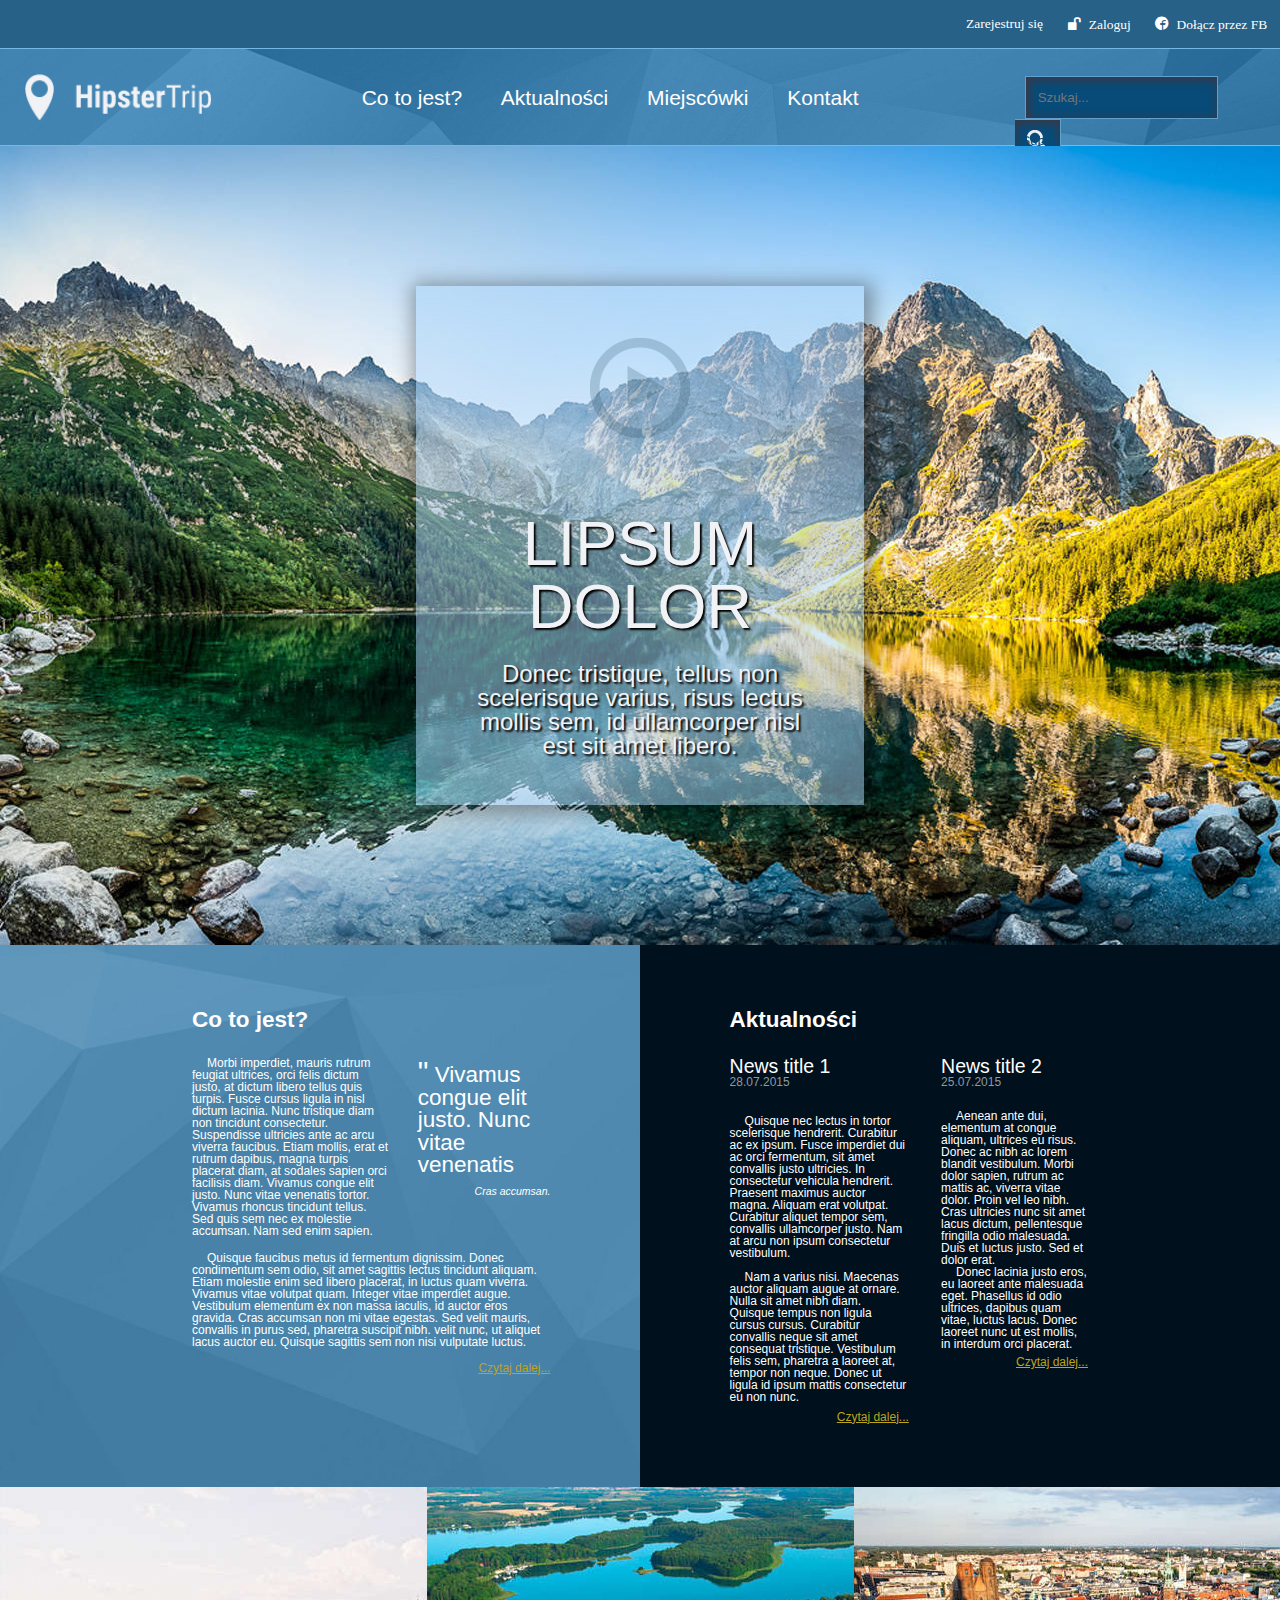
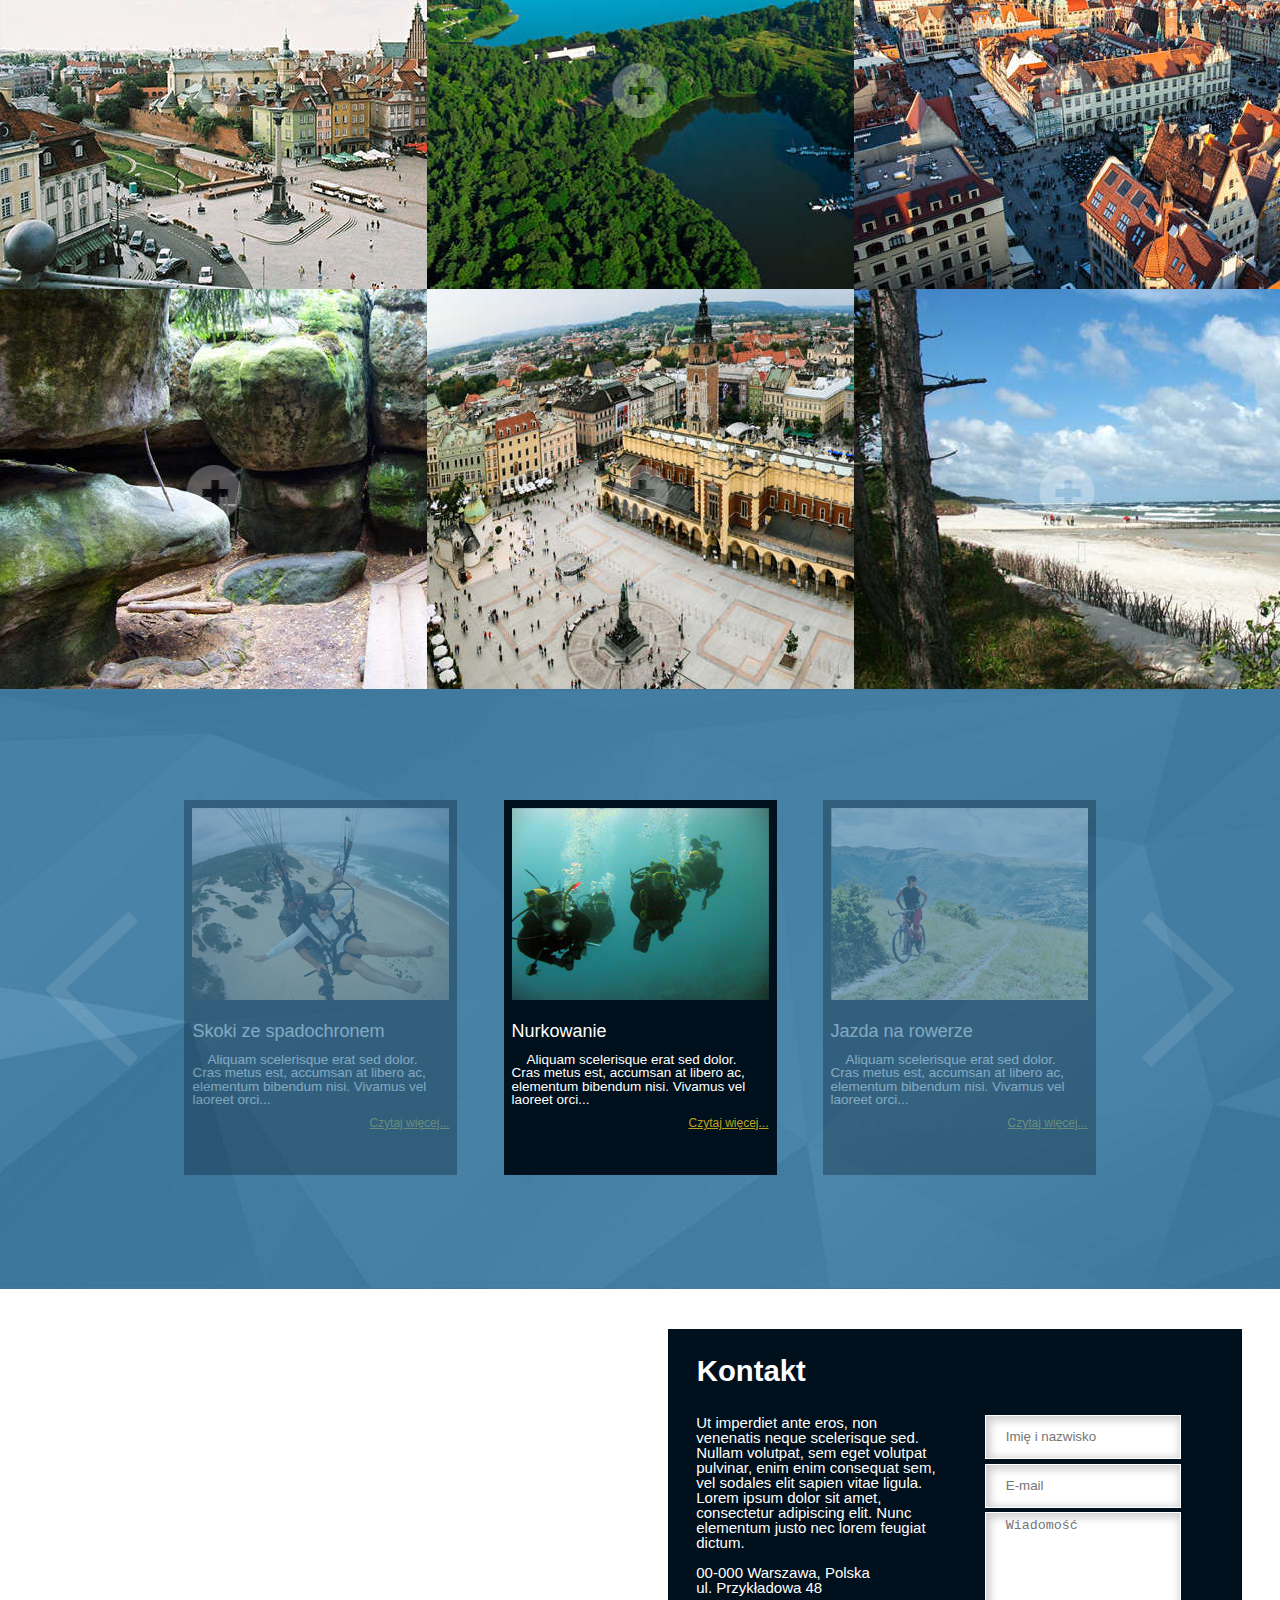
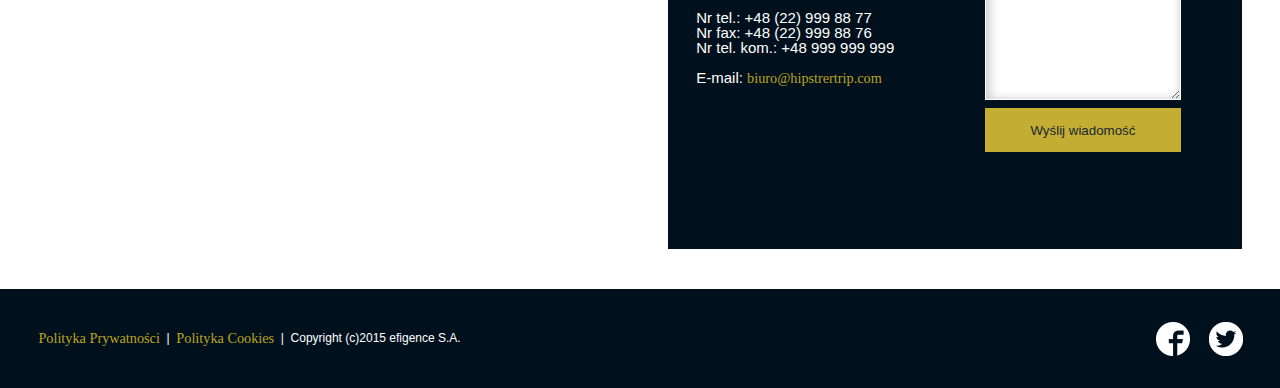
<file: index.html>
<!doctype html>
<html lang=”pl”>
<head>
	<title>MGroszkiewicz Camp Site</title>

	<meta charset="UTF-8">

	<meta name="Hipster Trip" content="Wycieczki hipsterskie! Zabawy po Polsce jak i za granico. Dołącz dziś.">
	<meta name="trip" content="Cho jedziemy na trip">
	<meta name="viewport" content="width=device-width, initial-scale=1">

	<!-- <link rel="stylesheet" href="https://maxcdn.bootstrapcdn.com/bootstrap/3.3.5/css/bootstrap.min.css"> -->

	<!-- <link rel="stylesheet" href="css/style.css" /> -->
	<link rel="stylesheet" href="public/css/app.css">
	<link rel="stylesheet" href="icomoon/style.css">

	<!-- <link href='https://fonts.googleapis.com/css?family=Roboto+Condensed' rel='stylesheet' type='text/css'> -->


</head>
<body>

	<header class="main-header">
		<div class="flex-header-top">
			<div class="register"><a href="" class="top-link">Zarejestruj się</a></div>
			<div class="sign-in"><a href="" class="top-link"><i class="icon-unlocked"></i>Zaloguj</a></div>
			<div class="login-fb"><a href="" class="top-link"><i class="icon-facebook3"></i>Dołącz przez FB</a></div>
		</div>

		<div class="flex-header-bottom">
			<a class="a-log" href="#">
				<figure class="logo">
					<img src="public/images/logo.png" alt="">
				</figure>
			</a>
			<nav class="main-menu">
				<div class="hamburger">
					<div class="line"></div>
					<div class="line"></div>
					<div class="line"></div>
				</div>
				<ul class="main-ul menu">
					<li><a href="#" title="Co to jest?">Co to jest?</a></li>
					<li><a href="#" title="Aktualności">Aktualności</a></li>
					<li><a href="#" title="Miejscówki">Miejscówki</a></li>
					<li><a href="#" title="Kontakt">Kontakt</a></li>
				</ul>
			</nav>
			<form class="search-bar">
				<input class="search" type="search" name="trip-search" placeholder="Szukaj...">
				<input class="submit" type="submit">
			</form>
		</div>
	</header>

	<section class="hero-img">
		<!-- <video controls class="bg-video" id="hero-video">
			<source src="public/video/hello.mp4" type="video/mp4">
				Twoja przeglądarka don't support this movie!
			</video> -->
			<article class="flex-movie-wrapper">
				<figure class="flex-play-movie">
					<div class="play-btn">
						<figure>
							<img src="public/images/play-button.png" alt="Play it">
						</figure>
					</div>
					<div class="flex-play-figc">
						<figcaption>
							<h3>Lipsum dolor</h3>
							<p>Donec tristique, tellus non scelerisque varius, risus lectus mollis sem, id ullamcorper nisl est sit amet libero.</p>
							<a class="play-it" href="#hero-video">View more...</a>
						</figcaption>
					</div>
				</figure>
			</article>
		</section>
		<section class="two-columns">
			<article class="what-is-this">
				<header>
					<h2>Co to jest?</h2>
				</header>
				<div class="flex-news-content">
					<p class="news-content">Morbi imperdiet, mauris rutrum feugiat ultrices, orci felis dictum justo, at dictum libero tellus quis turpis. Fusce cursus ligula in nisl dictum lacinia. Nunc tristique diam non tincidunt consectetur. Suspendisse ultricies ante ac arcu viverra faucibus. Etiam mollis, erat et rutrum dapibus, magna turpis placerat diam, at sodales sapien orci facilisis diam. Vivamus congue elit justo. Nunc vitae venenatis tortor. Vivamus rhoncus tincidunt tellus. Sed quis sem nec ex molestie accumsan. Nam sed enim sapien.</p>
					<div class="news-quote">
						<q><span class="q-mark">"</span>&nbspVivamus congue elit justo. Nunc vitae venenatis </q><br>
						<div class="news-cite"><cite>Cras accumsan.</cite></div>
					</div>
				</div>
				<br>
				<p class="news-content bottom">Quisque faucibus metus id fermentum dignissim. Donec condimentum sem odio, sit amet sagittis lectus tincidunt aliquam. Etiam molestie enim sed libero placerat, in luctus quam viverra. Vivamus vitae volutpat quam. Integer vitae imperdiet augue. Vestibulum elementum ex non massa iaculis, id auctor eros gravida. Cras accumsan non mi vitae egestas. Sed velit mauris, convallis in purus sed, pharetra suscipit nibh. velit nunc, ut aliquet lacus auctor eu. Quisque sagittis sem non nisi vulputate luctus.</p></p>
				<!-- Dodać efekt hover oddalenie z transition -->
				<div class="read-more"><a href="#"><span>Czytaj dalej...</span></a></div>
			</article>

			<article class="news">
				<div class="flex-news-header">
					<div class="news-header">
						<header>
							<h2>Aktualności</h2>
						</header>
					</div>
				</div>
				<div class="flex-news-left-right">
					<article class="news-left">
						<header>
							<h3 class="title">News title 1</h3>
						</header>
						<p class="date">28.07.2015</p>
						<p class="news-content">Quisque nec lectus in tortor scelerisque hendrerit. Curabitur ac ex ipsum. Fusce imperdiet dui ac orci fermentum, sit amet convallis justo ultricies. In consectetur vehicula hendrerit. Praesent maximus auctor magna. Aliquam erat volutpat. Curabitur aliquet tempor sem, convallis ullamcorper justo. Nam at arcu non ipsum consectetur vestibulum.
							<p class="news-content">Nam a varius nisi. Maecenas auctor aliquam augue at ornare. Nulla sit amet nibh diam. Quisque tempus non ligula cursus cursus. Curabitur convallis neque sit amet consequat tristique. Vestibulum felis sem, pharetra a laoreet at, tempor non neque. Donec ut ligula id ipsum mattis consectetur eu non nunc.</p></p>
							<div class="read-more"><a href="#"><span>Czytaj dalej...</span></a></div>
						</article>
						<article class="news-right">
							<header>
								<h3 class="title">News title 2</h3>
							</header>
							<p class="date">25.07.2015</p>
							<p class="news-content">Aenean ante dui, elementum at congue aliquam, ultrices eu risus. Donec ac nibh ac lorem blandit vestibulum. Morbi dolor sapien, rutrum ac mattis ac, viverra vitae dolor. Proin vel leo nibh. Cras ultricies nunc sit amet lacus dictum, pellentesque fringilla odio malesuada. Duis et luctus justo. Sed et dolor erat.
								<p class="news-content bottom">Donec lacinia justo eros, eu laoreet ante malesuada eget. Phasellus id odio ultrices, dapibus quam vitae, luctus lacus. Donec laoreet nunc ut est mollis, in interdum orci placerat.</p>
								<div class="read-more"><a href="#"><span>Czytaj dalej...</span></a></div>
							</article>
						</div>
					</article>
				</section>

				<section class="flex-gallery">

					<div class="gallery">
						<figure class="gallery-figure">
							<img class="gallery-1" src="public/images/gallery-1.jpg" alt="picture 1">
						<!-- Dlaczego musiałem napisać inline'owo ten styl. Nawet odwołanie
						za pomocą ID nie nadało wł. text-align: center -->
						<img class="plusik" src="public/images/hover-plus.png" alt="more">
						<figcaption style="text-align: center;" class="gallery-figc">
							<h3>Apartamenty TWW Stary Browar</h3>
							<p>Proin eget tempus velit. Vestibulum at lobortis augue. Aliquam scelerisque erat sed dolor interdum, id gravida quam consectetur. Quisque egestas consequat tellus. Cras metus est, accumsan at libero ac, elementum bibendum nisi. Vivamus vel laoreet orci...</p>
						</figcaption>
						<a href="#">View more...</a>
					</figure>
				</div>
				<div class="gallery">
					<figure class="gallery-figure">
						<img class="gallery-2" src="public/images/gallery-2.jpg" alt="picture 2">
						<!-- Dlaczego musiałem napisać inline'owo ten styl. Nawet odwołanie
						za pomocą ID nie nadało wł. text-align: center -->
						<img class="plusik" src="public/images/hover-plus.png" alt="more">
						<figcaption style="text-align: center;" class="gallery-figc">
							<h3>Apartamenty TWW Stary Browar</h3>
							<p>Proin eget tempus velit. Vestibulum at lobortis augue. Aliquam scelerisque erat sed dolor interdum, id gravida quam consectetur. Quisque egestas consequat tellus. Cras metus est, accumsan at libero ac, elementum bibendum nisi. Vivamus vel laoreet orci...</p>
						</figcaption>
						<a href="#">View more...</a>
					</figure>
				</div>
				<div class="gallery">
					<figure class="gallery-figure">
						<img class="gallery-3" src="public/images/gallery-3.jpg" alt="picture 3">
						<!-- Dlaczego musiałem napisać inline'owo ten styl. Nawet odwołanie
						za pomocą ID nie nadało wł. text-align: center -->
						<img class="plusik" src="public/images/hover-plus.png" alt="more">
						<figcaption style="text-align: center;" class="gallery-figc">
							<h3>Apartamenty TWW Stary Browar</h3>
							<p>Proin eget tempus velit. Vestibulum at lobortis augue. Aliquam scelerisque erat sed dolor interdum, id gravida quam consectetur. Quisque egestas consequat tellus. Cras metus est, accumsan at libero ac, elementum bibendum nisi. Vivamus vel laoreet orci...</p>
						</figcaption>
						<a href="#">View more...</a>
					</figure>
				</div>

			</section>
			<section class="flex-gallery none">

				<div class="gallery">
					<figure class="gallery-figure">
						<img class="gallery-4" src="public/images/gallery-4.jpg" alt="picture 4">
						<!-- Dlaczego musiałem napisać inline'owo ten styl. Nawet odwołanie
						za pomocą ID nie nadało wł. text-align: center -->
						<img class="plusik" src="public/images/hover-plus.png" alt="more">
						<figcaption style="text-align: center;" class="gallery-figc">
							<h3>Apartamenty TWW Stary Browar</h3>
							<p>Proin eget tempus velit. Vestibulum at lobortis augue. Aliquam scelerisque erat sed dolor interdum, id gravida quam consectetur. Quisque egestas consequat tellus. Cras metus est, accumsan at libero ac, elementum bibendum nisi. Vivamus vel laoreet orci...</p>
						</figcaption>
						<a href="#">View more...</a>
					</figure>
				</div>
				<div class="gallery">
					<figure class="gallery-figure">
						<img class="gallery-5" src="public/images/gallery-5.jpg" alt="picture 5">
						<!-- Dlaczego musiałem napisać inline'owo ten styl. Nawet odwołanie
						za pomocą ID nie nadało wł. text-align: center -->
						<img class="plusik" src="public/images/hover-plus.png" alt="more">
						<figcaption style="text-align: center;" class="gallery-figc">
							<h3>Apartamenty TWW Stary Browar</h3>
							<p>Proin eget tempus velit. Vestibulum at lobortis augue. Aliquam scelerisque erat sed dolor interdum, id gravida quam consectetur. Quisque egestas consequat tellus. Cras metus est, accumsan at libero ac, elementum bibendum nisi. Vivamus vel laoreet orci...</p>
						</figcaption>
						<a href="#">View more...</a>
					</figure>
				</div>
				<div class="gallery">
					<figure class="gallery-figure">
						<img class="gallery-6" src="public/images/gallery-6.jpg" alt="picture 6">
						<!-- Dlaczego musiałem napisać inline'owo ten styl. Nawet odwołanie
						za pomocą ID nie nadało wł. text-align: center -->
						<img class="plusik" src="public/images/hover-plus.png" alt="more">
						<figcaption style="text-align: center;" class="gallery-figc">
							<h3>Apartamenty TWW Stary Browar</h3>
							<p>Proin eget tempus velit. Vestibulum at lobortis augue. Aliquam scelerisque erat sed dolor interdum, id gravida quam consectetur. Quisque egestas consequat tellus. Cras metus est, accumsan at libero ac, elementum bibendum nisi. Vivamus vel laoreet orci...</p>
						</figcaption>
						<a href="#">View more...</a>
					</figure>
				</div>

			</section>
			<section class="slider">
				<article class="flex-slider">
					<div class="nav prev">
						<figure><img src="public/images/prev.png" alt="prev"></figure>
					</div>
					<div class="slide slide-1">
						<figure class="parachute-jump">
							<img src="public/images/parachute-jump.jpg" alt="parachute-jump">
						</figure>
						<header>
							<h3>Skoki ze spadochronem</h3>
						</header>
						<p>Aliquam scelerisque erat sed dolor. Cras metus est, accumsan at libero ac, elementum bibendum nisi. Vivamus vel laoreet orci...</p>
						<div class="read-more"><a href="#"><span>Czytaj więcej...</span></a></div>
					</div>
					<div class="slide slide-2">
						<figure class="diving">
							<img src="public/images/diving.jpg" alt="diving">
						</figure>
						<header>
							<h3>Nurkowanie</h3>
						</header>
						<p>Aliquam scelerisque erat sed dolor. Cras metus est, accumsan at libero ac, elementum bibendum nisi. Vivamus vel laoreet orci...</p>
						<div class="read-more"><a href="#"><span>Czytaj więcej...</span></a></div>
					</div>
					<div class="slide slide-3">
						<figure class="bike">
							<img src="public/images/bike.jpg" alt="bike">
						</figure>
						<header>
							<h3>Jazda na rowerze</h3>
						</header>
						<p>Aliquam scelerisque erat sed dolor. Cras metus est, accumsan at libero ac, elementum bibendum nisi. Vivamus vel laoreet orci...</p>
						<div class="read-more"><a href="#"><span>Czytaj więcej...</span></a></div>
					</div>
					<div class="nav next">
						<figure><img src="public/images/next.png" alt="next"></figure>
					</div>
				</article>
				<div class="slider-nav">
					<ul>
						<li></li>
						<li></li>
						<li></li>
					</ul>
				</div>
			</section>

			<section class="contact">
				<article class="maps none">
					<div class="flex-map">
						<iframe class="map" src="https://www.google.com/maps/embed?pb=!1m18!1m12!1m3!1d2446.222214639462!2d21.0007047!3d52.184833399999995!2m3!1f0!2f0!3f0!3m2!1i1024!2i768!4f13.1!3m3!1m2!1s0x4719332890f09fdf%3A0x8880c46abcc3057d!2sWo%C5%82oska+9A%2C+02-583+Warszawa!5e0!3m2!1spl!2spl!4v1441022179100" width="100%" height="600" frameborder="0" style="border:0" allowfullscreen></iframe>
					</div>
				</article>
				<article class="contact-form">
					<div class="contact-wrapper">
						<div class="flex-contact">
							<div class="flex-contact-h2">
								<header>
									<h2>Kontakt</h2>
								</header>
							</div>
							<div class="flex-contact-left-right">
								<div class="contact-data">
									<p>Ut imperdiet ante eros, non venenatis neque scelerisque sed. Nullam volutpat, sem eget volutpat pulvinar, enim enim consequat sem, vel sodales elit sapien vitae ligula. Lorem ipsum dolor sit amet, consectetur adipiscing elit. Nunc elementum justo nec lorem feugiat dictum.<br><br><p class="none">00-000 Warszawa, Polska<br>
										ul. Przykładowa 48<br><br>
										Nr tel.: +48 (22) 999 88 77<br>
										Nr fax: +48 (22) 999 88 76<br>
										Nr tel. kom.: +48 999 999 999
										<br><br>
										E-mail: <a class="footer-a" href="mailto:biuro@hipstrertrip.com" target="_top">biuro@hipstrertrip.com</a></p></p>
									</div>
									<div class="contact-right">
										<form action="" method="POST">
											<input id="imie" type="text" class="name" placeholder="Imię i nazwisko">
											<input id="e-mail" type="email" class="email" placeholder="E-mail">
											<textarea id="wiadomosc" class="message" placeholder="Wiadomość"></textarea>
											<input type="submit" class="form-button" value="Wyślij wiadomość">
										</form>
									</div>
								</div>
							</div>
						</div>
					</article>
				</section>
				<footer class="flex-footer">
					<a class="footer-a" href="#"><span>Polityka Prywatności</span></a>
					<span>&nbsp | &nbsp</span>
					<a class="footer-a" href="#"><span>Polityka Cookies</span></a>
					<span>&nbsp | &nbsp</span>
					<span>Copyright (c)2015 efigence S.A.</span>
					<figure class="fb">
						<img src="public/images/fb-footer.png" alt="facebook">
						<a href="#"></a>
					</figure>
					<figure class="twitter">
						<img src="public/images/twitter-footer.png" alt="twitter">
						<a href="#"></a>
					</figure>
				</footer>




				<script src="public/js/jquery.js"></script>
				<script src="public/js/scripts.js"></script>
			</body>
			</html>
</file>
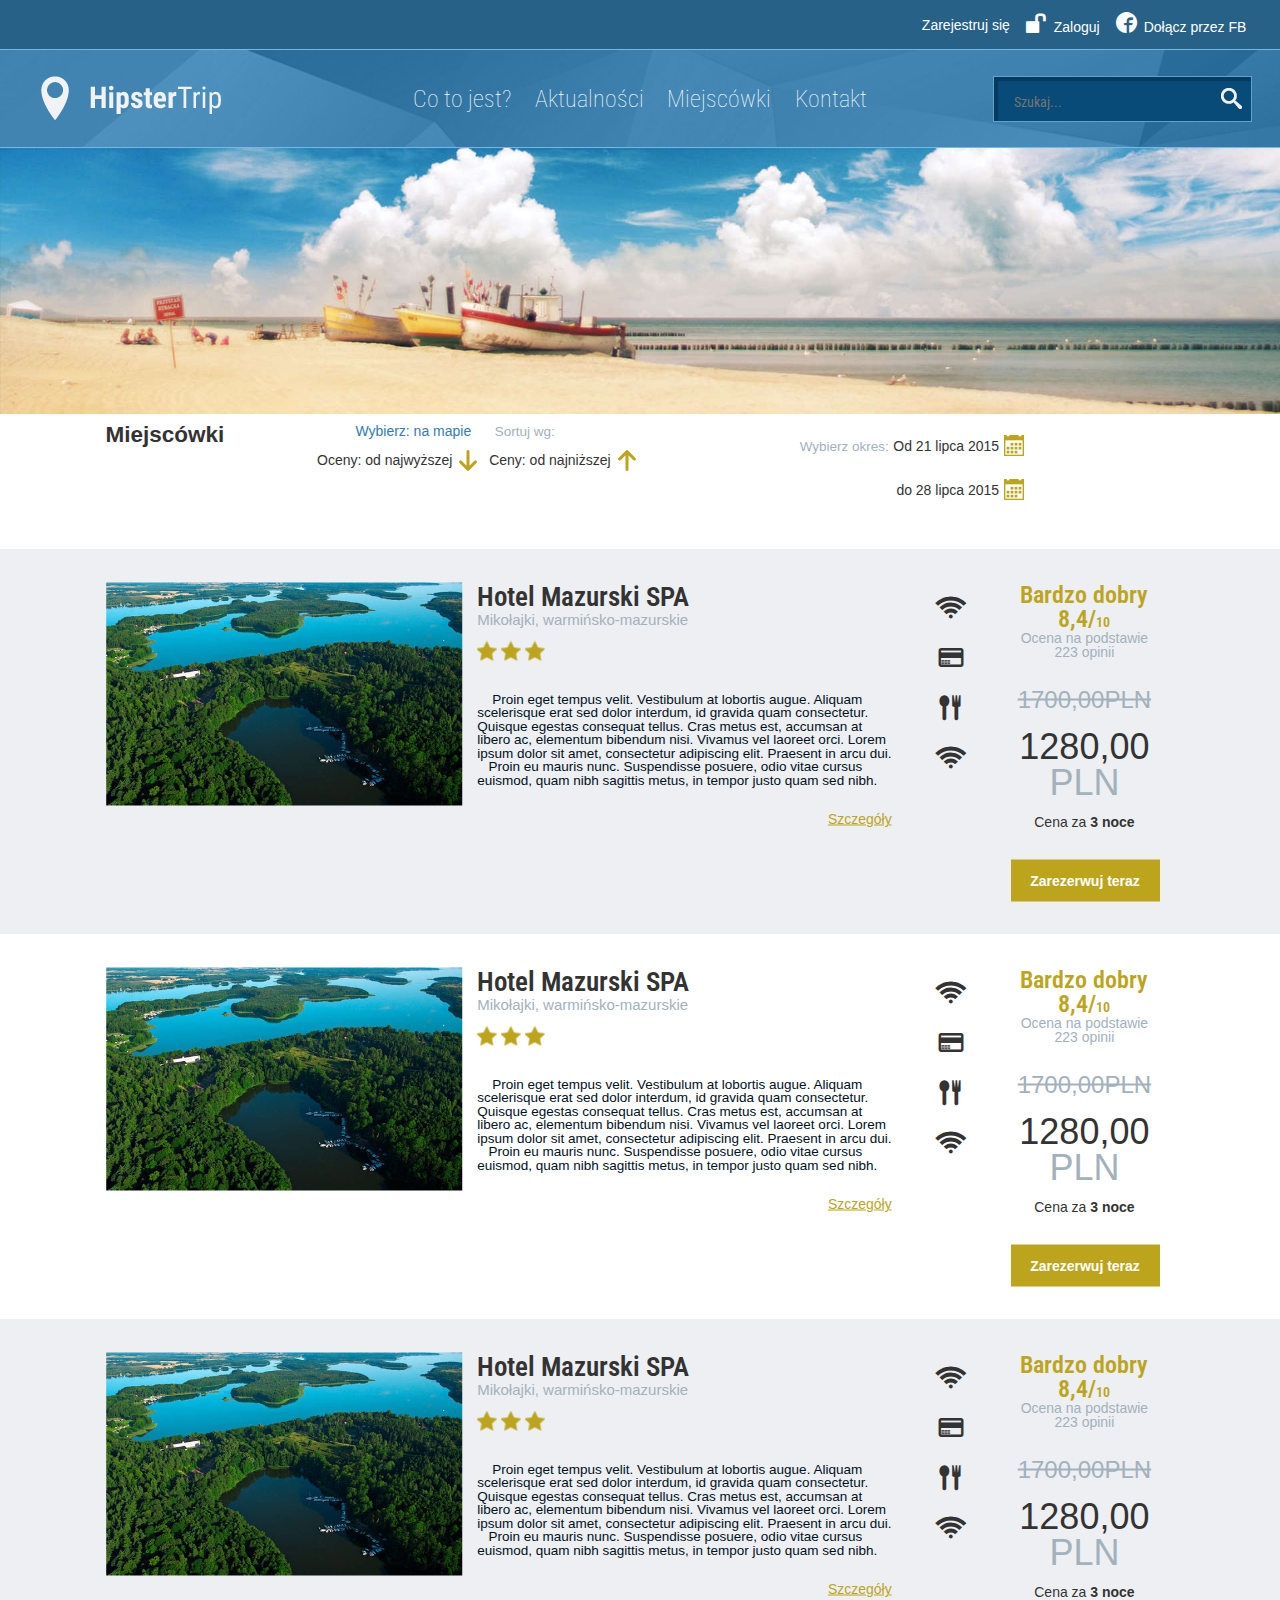
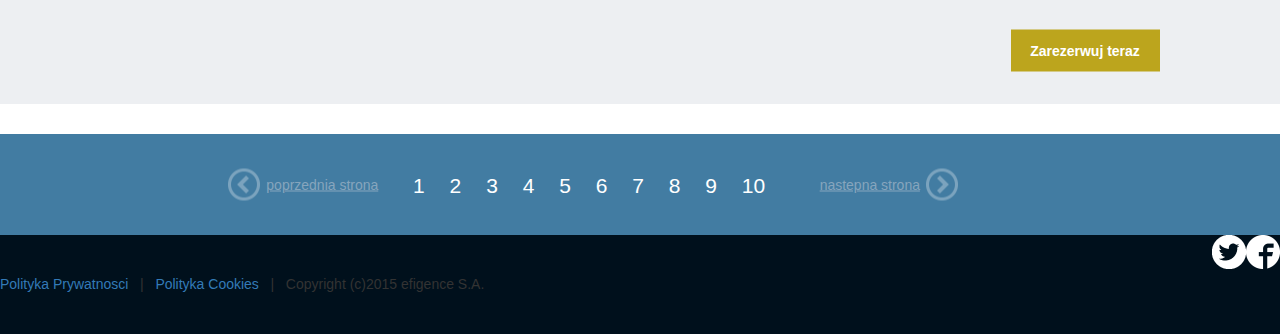
<file: subpage.html>
<!doctype html>
<html lang=”pl”>
<head>
	<title>MGroszkiewicz Camp Site</title>
	<!-- Stworzyc favicon -->

	<meta charset="UTF-8">

	<meta name="Hipster Trip" content="Wycieczki hipsterskie! Zwiedzanie po Polsce jak i za granico. Dołącz dziś.">
	<meta name="trip" content="Wybierz destynacje tripu">

	<!--  @import w odniesieniu do innych linków niż css np. fonts etc... -->
	<link href='https://fonts.googleapis.com/css?family=Roboto+Condensed' rel='stylesheet' type='text/css'>

	<link rel="stylesheet" href="https://maxcdn.bootstrapcdn.com/bootstrap/3.3.5/css/bootstrap.min.css">
	<link rel="stylesheet" href="public/css/style_subpage.css">
	<link rel="stylesheet" href="icomoon_custom/style.css">
	<link rel="stylesheet" href="icomoon/style.css">


</head>
<body>

	<header class="col-sm-12 main-header clearfix">
		<div class="col-sm-12 header-top clearfix">
			<div class="header-top-wrapper">
				<a href="" class="top-link">Zarejestruj się</a>
				<a href="" class="top-link"><i style="font-size: 1.4rem" class="icon-unlocked"></i>Zaloguj</a>
				<a href="" class="top-link"><i style="font-size: 1.4rem" class="icon-facebook3"></i>Dołącz przez FB</a>
			</div>
		</div>

		<div class="col-sm-12 header-bottom clearfix">
			<a href="#">
				<figure class="col-sm-1 pull-left logo">
					<img src="public/images/logo.png" alt="">
				</figure>
			</a>
			<nav class="col-sm-6 main-menu">
				<ul class="main-ul">
					<li class="main-li"><a href="#" title="Co to jest?">Co to jest?</a></li>
					<li class="main-li"><a href="#" title="Aktualności">Aktualności</a></li>
					<li class="main-li"><a href="#" title="Miejscówki">Miejscówki</a></li>
					<li class="main-li"><a href="#" title="Kontakt">Kontakt</a></li>
				</ul>
			</nav>
			<form class="col-sm-3 text-right search-bar">
				<span><input type="search" class="search" name="trip-search" placeholder="Szukaj..."></span>
				<span><input type="button" class="search-button"></span>
			</form>
		</div>
	</header>

	<section class="banner">
		<figure class="col-sm-12">
			<img class="top-banner" src="public/images/top-banner.jpg" alt="landscape banner">
		</figure>
	</section>

	<section class="col-sm-12 translate">
		<article class="col-sm-12 text-left top-data-bar">
			<div class="col-sm-2 col-sm-offset-1 text-left">
				<span class="places">Miejscówki</span>
			</div>
			<div class="col-sm-4 text-left">
				<a href="#" class="choice-map"><span>Wybierz: na mapie</span></a>
				<span class="sort-by">Sortuj wg:</span>
				<span class="by-rating">Oceny: od najwyższej</span>
				<span class="by-price">Ceny: od najniższej</span>
			</div>
			<div class="col-sm-3 text-right">
				<span class="choice-date">Wybierz okres:</span>
				<span class="from-date">Od 21 lipca 2015</span>
				<span class="to-date">do 28 lipca 2015</span>
			</div>
		</article>
	</section>

	<section id="offers" class="col-sm-12">
		<div class="row-element">
			<article class="col-sm-10 col-sm-offset-1 text-center article-center">

				<figure class="col-sm-4 text-center offer-photo">
					<img class="col-sm-12 offer-img"  src="public/images/hotel-mazurski-spa.jpg" alt="Hotel Mazurski">
					<figcaption>
						<img class="plusik" src="public/images/hover-plus.png" alt="">
						<a href="#">View more...</a>
					</figcaption>
				</figure>
				<div class="col-sm-5 desc text-left">
					<h3>Hotel Mazurski SPA</h2>
						<h4>Mikołajki, warmińsko-mazurskie</h4>
						<ul class="rate-ul">
							<li></li>
							<li></li>
							<li></li>
						</ul>
						<p class="desc-p">Proin eget tempus velit. Vestibulum at lobortis augue. Aliquam scelerisque erat sed dolor interdum, id gravida quam consectetur. Quisque egestas consequat tellus. Cras metus est, accumsan at libero ac, elementum bibendum nisi. Vivamus vel laoreet orci. Lorem ipsum dolor sit amet, consectetur adipiscing elit. Praesent in arcu dui.<br>&nbsp&nbsp&nbspProin eu mauris nunc. Suspendisse posuere, odio vitae cursus euismod, quam nibh sagittis metus, in tempor justo quam sed nibh.</p>
						<a href="#" class="desc-moreinfo">Szczegóły</a>
					</div>
					<div class="col-sm-1 facilities">
						<ul class="facilities-ul">
							<li class="icon-connection"></li>
							<li class="icon-credit-card"></li>
							<li class="icon-spoon-knife"></li>
							<li class="icon-lifebuoy"></li>
						</ul>
					</div>
					<aside class="col-sm-2 right-desc">
						<span class="opinion">Bardzo dobry 8,4/<span class="smallcap">10</span></span><br>
						<span class="opinion-val">Ocena na podstawie 223 opinii</span><br>
						<span class="old-price">1700,00PLN</span><br>
						<span class="price">1280,00<span class="pln">PLN</span></span><br>
						<span class="nights">Cena za <b>3 noce</b></span><br>
						<a href="#"><input class="book-btn" type="button" value="Zarezerwuj teraz"></a>
					</aside>
				</article>
			</div>
			<div class="row-element">
			<article class="col-sm-10 col-sm-offset-1 text-center article-center">

				<figure class="col-sm-4 text-center offer-photo">
					<img class="col-sm-12 offer-img"  src="public/images/hotel-mazurski-spa.jpg" alt="Hotel Mazurski">
					<figcaption>
						<img class="plusik" src="public/images/hover-plus.png" alt="">
						<a href="#">View more...</a>
					</figcaption>
				</figure>
				<div class="col-sm-5 desc text-left">
					<h3>Hotel Mazurski SPA</h2>
						<h4>Mikołajki, warmińsko-mazurskie</h4>
						<ul class="rate-ul">
							<li></li>
							<li></li>
							<li></li>
						</ul>
						<p class="desc-p">Proin eget tempus velit. Vestibulum at lobortis augue. Aliquam scelerisque erat sed dolor interdum, id gravida quam consectetur. Quisque egestas consequat tellus. Cras metus est, accumsan at libero ac, elementum bibendum nisi. Vivamus vel laoreet orci. Lorem ipsum dolor sit amet, consectetur adipiscing elit. Praesent in arcu dui.<br>&nbsp&nbsp&nbspProin eu mauris nunc. Suspendisse posuere, odio vitae cursus euismod, quam nibh sagittis metus, in tempor justo quam sed nibh.</p>
						<a href="#" class="desc-moreinfo">Szczegóły</a>
					</div>
					<div class="col-sm-1 facilities">
						<ul class="facilities-ul">
							<li class="icon-connection"></li>
							<li class="icon-credit-card"></li>
							<li class="icon-spoon-knife"></li>
							<li class="icon-lifebuoy"></li>
						</ul>
					</div>
					<aside class="col-sm-2 right-desc">
						<span class="opinion">Bardzo dobry 8,4/<span class="smallcap">10</span></span><br>
						<span class="opinion-val">Ocena na podstawie 223 opinii</span><br>
						<span class="old-price">1700,00PLN</span><br>
						<span class="price">1280,00<span class="pln">PLN</span></span><br>
						<span class="nights">Cena za <b>3 noce</b></span><br>
						<a href="#"><input class="book-btn" type="button" value="Zarezerwuj teraz"></a>
					</aside>
				</article>
			</div>
			<div class="row-element">
				<article class="col-sm-10 col-sm-offset-1 text-center article-center">

					<figure class="col-sm-4 text-center offer-photo">
						<img class="col-sm-12 offer-img" src="public/images/hotel-mazurski-spa.jpg" alt="Hotel Mazurski">
						<figcaption>
							<img class="plusik" src="public/images/hover-plus.png" alt="">
							<a href="#">View more...</a>
						</figcaption>

					</figure>
					<div class="col-sm-5 desc text-left">
						<h3>Hotel Mazurski SPA</h2>
							<h4>Mikołajki, warmińsko-mazurskie</h4>
							<ul class="rate-ul">
								<li></li>
								<li></li>
								<li></li>
							</ul>
							<p class="desc-p">Proin eget tempus velit. Vestibulum at lobortis augue. Aliquam scelerisque erat sed dolor interdum, id gravida quam consectetur. Quisque egestas consequat tellus. Cras metus est, accumsan at libero ac, elementum bibendum nisi. Vivamus vel laoreet orci. Lorem ipsum dolor sit amet, consectetur adipiscing elit. Praesent in arcu dui.<br>&nbsp&nbsp&nbspProin eu mauris nunc. Suspendisse posuere, odio vitae cursus euismod, quam nibh sagittis metus, in tempor justo quam sed nibh.</p>
							<a href="#" class="desc-moreinfo">Szczegóły</a>
						</div>
						<div class="col-sm-1 facilities">
							<ul class="facilities-ul">
								<li class="icon-connection"></li>
								<li class="icon-credit-card"></li>
								<li class="icon-spoon-knife"></li>
								<li class="icon-lifebuoy"></li>
							</ul>
						</div>
						<aside class="col-sm-2 right-desc">
							<span class="opinion">Bardzo dobry 8,4/<span class="smallcap">10</span></span><br>
							<span class="opinion-val">Ocena na podstawie 223 opinii</span><br>
							<span class="old-price">1700,00PLN</span><br>
							<span class="price">1280,00<span class="pln">PLN</span></span><br>
							<span class="nights">Cena za <b>3 noce</b></span><br>
							<a href="#"><input class="book-btn" type="button" value="Zarezerwuj teraz"></a>
						</aside>
					</article>
				</div>
			</section>

			<section id="pagin-down" class="col-sm-12 pagina-bar">
				<div class="col-sm-10 col-sm-offset-2 pagina-wrapper">
					<ul class="col-sm-2 pagina-ul-prev ">
						<li><a href="#">poprzednia strona</a></li>
					</ul>
					<ul class="col-sm-3 pagina-ul text-center">
						<li>1&nbsp</li>
						<li>2&nbsp</li>
						<li>3&nbsp</li>
						<li>4&nbsp</li>
						<li>5&nbsp</li>
						<li>6&nbsp</li>
						<li>7&nbsp</li>
						<li>8&nbsp</li>
						<li>9&nbsp</li>
						<li>10&nbsp</li>
					</ul>
					<ul class="col-sm-2 pagina-ul-next text-right">
						<li><a href="#">nastepna strona</a></li>
					</ul>
				</div>
			</section>

			<footer class="col-sm-12 footer">
				<a href="#" class="privacy">Polityka Prywatnosci</a>
				<span>&nbsp | &nbsp</span>
				<a href="#" class="cookies">Polityka Cookies</a>
				<span>&nbsp | &nbsp</span>
				<span class="copy">Copyright (c)2015 efigence S.A.</span>
				<figure class="pull-right">
					<img  src="public/images/fb-footer.png" alt="facebook">
				</figure>
				<figure class="pull-right">
					<img src="public/images/twitter-footer.png" alt="twitter">
				</figure>
			</footer>



		</body>
		</html>
</file>
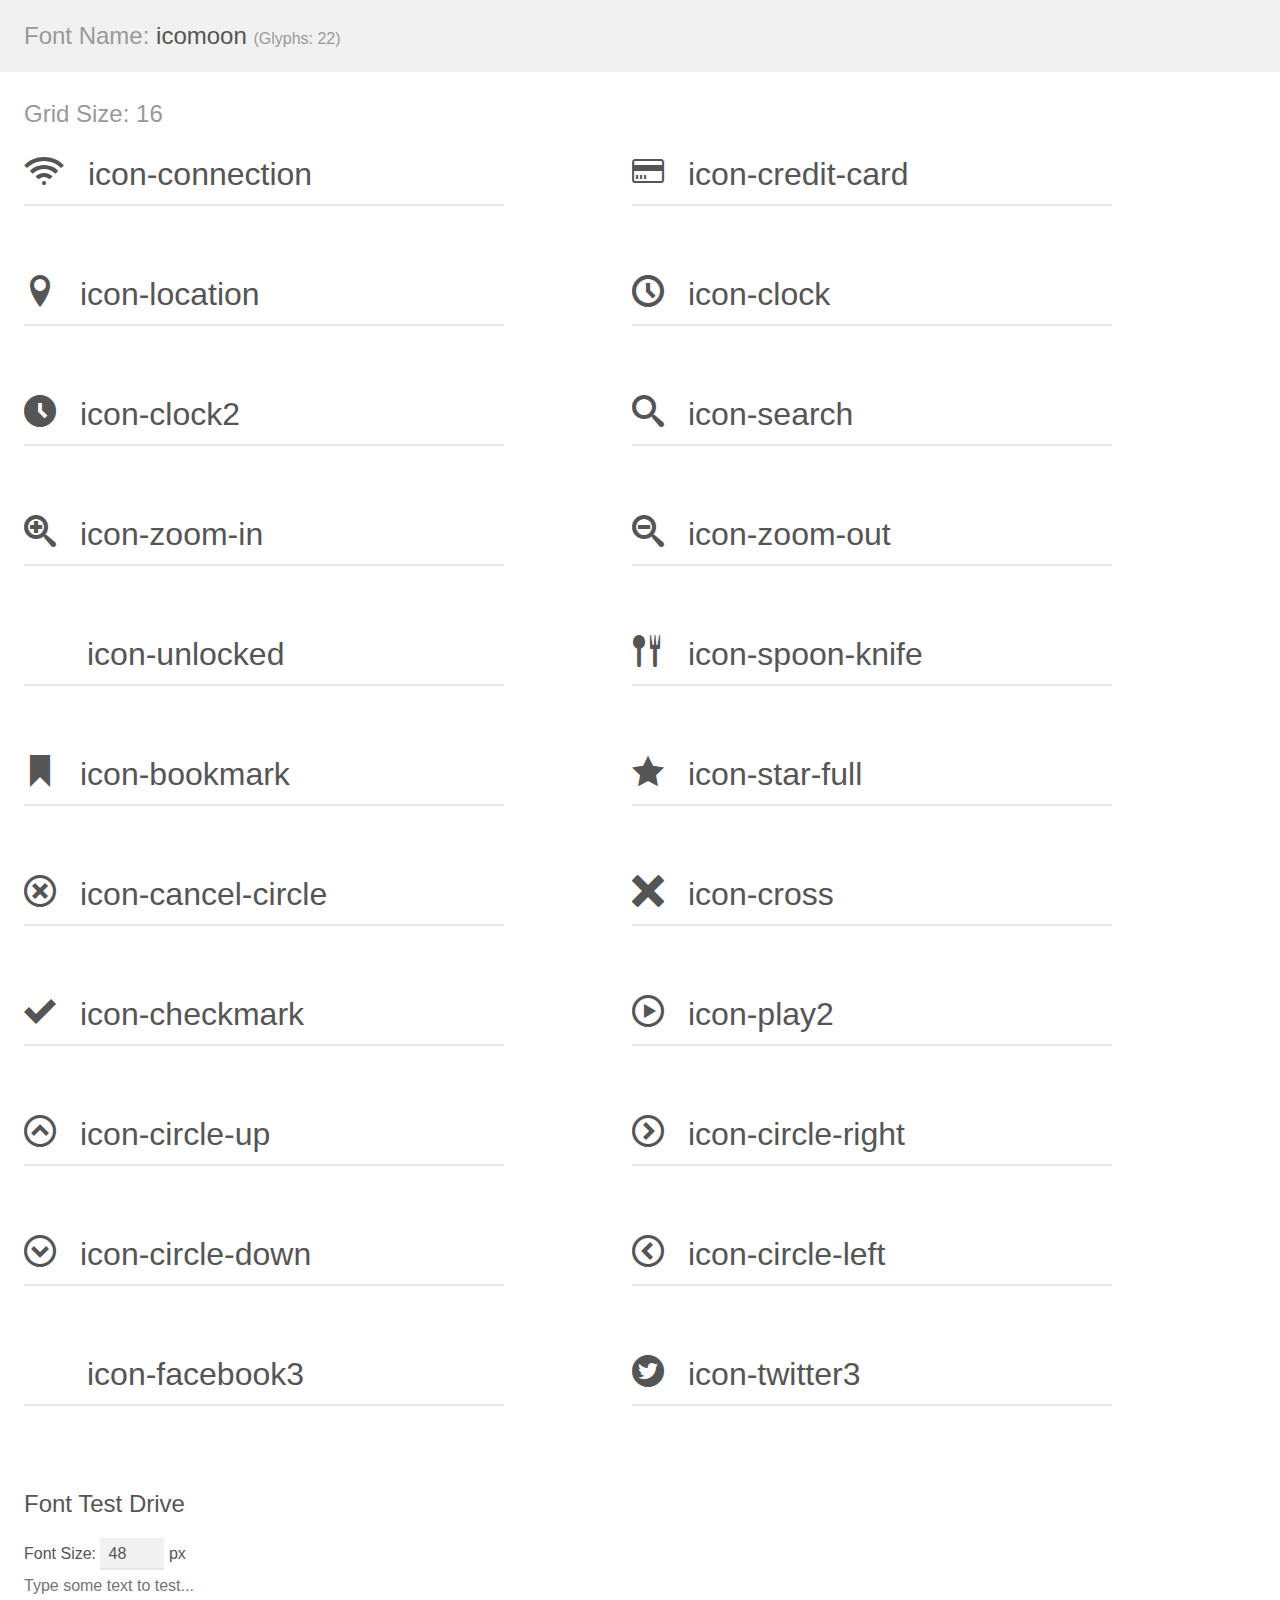
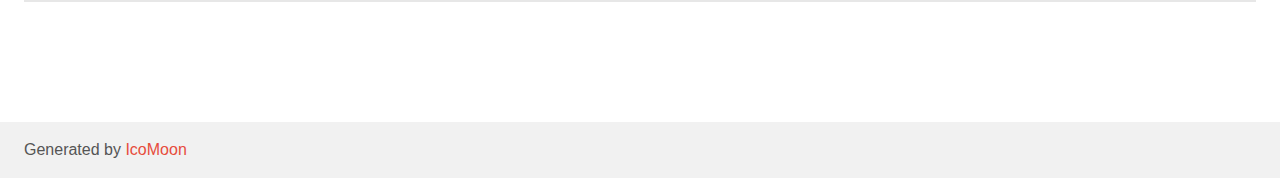
<file: icomoon/demo.html>
<!doctype html>
<html>
<head>
	<meta charset="utf-8">
	<title>IcoMoon Demo</title>
	<meta name="description" content="An Icon Font Generated By IcoMoon.io">
	<meta name="viewport" content="width=device-width, initial-scale=1">
	<link rel="stylesheet" href="demo-files/demo.css">
	<link rel="stylesheet" href="style.css"></head>
<body>
	<div class="bgc1 clearfix">
		<h1 class="mhmm mvm"><span class="fgc1">Font Name:</span> icomoon <small class="fgc1">(Glyphs:&nbsp;22)</small></h1>
	</div>
	<div class="clearfix mhl ptl">
		<h1 class="mvm mtn fgc1">Grid Size: 16</h1>
		<div class="glyph fs1">
			<div class="clearfix bshadow0 pbs">
				<span class="icon-connection">
				
				</span>
				<span class="mls"> icon-connection</span>
			</div>
			<fieldset class="fs0 size1of1 clearfix hidden-true">
				<input type="text" readonly value="e600" class="unit size1of2" />
				<input type="text" maxlength="1" readonly value="&#xe600;" class="unitRight size1of2 talign-right" />
			</fieldset>
			<div class="fs0 bshadow0 clearfix hidden-true">
				<span class="unit pvs fgc1">liga: </span>
				<input type="text" readonly value="connection, wifi" class="liga unitRight" />
			</div>
		</div>
		<div class="glyph fs1">
			<div class="clearfix bshadow0 pbs">
				<span class="icon-credit-card">
				
				</span>
				<span class="mls"> icon-credit-card</span>
			</div>
			<fieldset class="fs0 size1of1 clearfix hidden-true">
				<input type="text" readonly value="e601" class="unit size1of2" />
				<input type="text" maxlength="1" readonly value="&#xe601;" class="unitRight size1of2 talign-right" />
			</fieldset>
			<div class="fs0 bshadow0 clearfix hidden-true">
				<span class="unit pvs fgc1">liga: </span>
				<input type="text" readonly value="credit-card, money5" class="liga unitRight" />
			</div>
		</div>
		<div class="glyph fs1">
			<div class="clearfix bshadow0 pbs">
				<span class="icon-location">
				
				</span>
				<span class="mls"> icon-location</span>
			</div>
			<fieldset class="fs0 size1of1 clearfix hidden-true">
				<input type="text" readonly value="e602" class="unit size1of2" />
				<input type="text" maxlength="1" readonly value="&#xe602;" class="unitRight size1of2 talign-right" />
			</fieldset>
			<div class="fs0 bshadow0 clearfix hidden-true">
				<span class="unit pvs fgc1">liga: </span>
				<input type="text" readonly value="location, map-marker" class="liga unitRight" />
			</div>
		</div>
		<div class="glyph fs1">
			<div class="clearfix bshadow0 pbs">
				<span class="icon-clock">
				
				</span>
				<span class="mls"> icon-clock</span>
			</div>
			<fieldset class="fs0 size1of1 clearfix hidden-true">
				<input type="text" readonly value="e603" class="unit size1of2" />
				<input type="text" maxlength="1" readonly value="&#xe603;" class="unitRight size1of2 talign-right" />
			</fieldset>
			<div class="fs0 bshadow0 clearfix hidden-true">
				<span class="unit pvs fgc1">liga: </span>
				<input type="text" readonly value="clock, time2" class="liga unitRight" />
			</div>
		</div>
		<div class="glyph fs1">
			<div class="clearfix bshadow0 pbs">
				<span class="icon-clock2">
				
				</span>
				<span class="mls"> icon-clock2</span>
			</div>
			<fieldset class="fs0 size1of1 clearfix hidden-true">
				<input type="text" readonly value="e604" class="unit size1of2" />
				<input type="text" maxlength="1" readonly value="&#xe604;" class="unitRight size1of2 talign-right" />
			</fieldset>
			<div class="fs0 bshadow0 clearfix hidden-true">
				<span class="unit pvs fgc1">liga: </span>
				<input type="text" readonly value="clock2, time3" class="liga unitRight" />
			</div>
		</div>
		<div class="glyph fs1">
			<div class="clearfix bshadow0 pbs">
				<span class="icon-search">
				
				</span>
				<span class="mls"> icon-search</span>
			</div>
			<fieldset class="fs0 size1of1 clearfix hidden-true">
				<input type="text" readonly value="e605" class="unit size1of2" />
				<input type="text" maxlength="1" readonly value="&#xe605;" class="unitRight size1of2 talign-right" />
			</fieldset>
			<div class="fs0 bshadow0 clearfix hidden-true">
				<span class="unit pvs fgc1">liga: </span>
				<input type="text" readonly value="search, magnifier" class="liga unitRight" />
			</div>
		</div>
		<div class="glyph fs1">
			<div class="clearfix bshadow0 pbs">
				<span class="icon-zoom-in">
				
				</span>
				<span class="mls"> icon-zoom-in</span>
			</div>
			<fieldset class="fs0 size1of1 clearfix hidden-true">
				<input type="text" readonly value="e606" class="unit size1of2" />
				<input type="text" maxlength="1" readonly value="&#xe606;" class="unitRight size1of2 talign-right" />
			</fieldset>
			<div class="fs0 bshadow0 clearfix hidden-true">
				<span class="unit pvs fgc1">liga: </span>
				<input type="text" readonly value="zoom-in, magnifier2" class="liga unitRight" />
			</div>
		</div>
		<div class="glyph fs1">
			<div class="clearfix bshadow0 pbs">
				<span class="icon-zoom-out">
				
				</span>
				<span class="mls"> icon-zoom-out</span>
			</div>
			<fieldset class="fs0 size1of1 clearfix hidden-true">
				<input type="text" readonly value="e607" class="unit size1of2" />
				<input type="text" maxlength="1" readonly value="&#xe607;" class="unitRight size1of2 talign-right" />
			</fieldset>
			<div class="fs0 bshadow0 clearfix hidden-true">
				<span class="unit pvs fgc1">liga: </span>
				<input type="text" readonly value="zoom-out, magnifier3" class="liga unitRight" />
			</div>
		</div>
		<div class="glyph fs1">
			<div class="clearfix bshadow0 pbs">
				<span class="icon-unlocked">
				
				</span>
				<span class="mls"> icon-unlocked</span>
			</div>
			<fieldset class="fs0 size1of1 clearfix hidden-true">
				<input type="text" readonly value="e608" class="unit size1of2" />
				<input type="text" maxlength="1" readonly value="&#xe608;" class="unitRight size1of2 talign-right" />
			</fieldset>
			<div class="fs0 bshadow0 clearfix hidden-true">
				<span class="unit pvs fgc1">liga: </span>
				<input type="text" readonly value="unlocked, lock-open" class="liga unitRight" />
			</div>
		</div>
		<div class="glyph fs1">
			<div class="clearfix bshadow0 pbs">
				<span class="icon-spoon-knife">
				
				</span>
				<span class="mls"> icon-spoon-knife</span>
			</div>
			<fieldset class="fs0 size1of1 clearfix hidden-true">
				<input type="text" readonly value="e609" class="unit size1of2" />
				<input type="text" maxlength="1" readonly value="&#xe609;" class="unitRight size1of2 talign-right" />
			</fieldset>
			<div class="fs0 bshadow0 clearfix hidden-true">
				<span class="unit pvs fgc1">liga: </span>
				<input type="text" readonly value="spoon-knife, food" class="liga unitRight" />
			</div>
		</div>
		<div class="glyph fs1">
			<div class="clearfix bshadow0 pbs">
				<span class="icon-bookmark">
				
				</span>
				<span class="mls"> icon-bookmark</span>
			</div>
			<fieldset class="fs0 size1of1 clearfix hidden-true">
				<input type="text" readonly value="e60a" class="unit size1of2" />
				<input type="text" maxlength="1" readonly value="&#xe60a;" class="unitRight size1of2 talign-right" />
			</fieldset>
			<div class="fs0 bshadow0 clearfix hidden-true">
				<span class="unit pvs fgc1">liga: </span>
				<input type="text" readonly value="bookmark, ribbon" class="liga unitRight" />
			</div>
		</div>
		<div class="glyph fs1">
			<div class="clearfix bshadow0 pbs">
				<span class="icon-star-full">
				
				</span>
				<span class="mls"> icon-star-full</span>
			</div>
			<fieldset class="fs0 size1of1 clearfix hidden-true">
				<input type="text" readonly value="e60b" class="unit size1of2" />
				<input type="text" maxlength="1" readonly value="&#xe60b;" class="unitRight size1of2 talign-right" />
			</fieldset>
			<div class="fs0 bshadow0 clearfix hidden-true">
				<span class="unit pvs fgc1">liga: </span>
				<input type="text" readonly value="star-full, rate3" class="liga unitRight" />
			</div>
		</div>
		<div class="glyph fs1">
			<div class="clearfix bshadow0 pbs">
				<span class="icon-cancel-circle">
				
				</span>
				<span class="mls"> icon-cancel-circle</span>
			</div>
			<fieldset class="fs0 size1of1 clearfix hidden-true">
				<input type="text" readonly value="e60c" class="unit size1of2" />
				<input type="text" maxlength="1" readonly value="&#xe60c;" class="unitRight size1of2 talign-right" />
			</fieldset>
			<div class="fs0 bshadow0 clearfix hidden-true">
				<span class="unit pvs fgc1">liga: </span>
				<input type="text" readonly value="cancel-circle, close" class="liga unitRight" />
			</div>
		</div>
		<div class="glyph fs1">
			<div class="clearfix bshadow0 pbs">
				<span class="icon-cross">
				
				</span>
				<span class="mls"> icon-cross</span>
			</div>
			<fieldset class="fs0 size1of1 clearfix hidden-true">
				<input type="text" readonly value="e60d" class="unit size1of2" />
				<input type="text" maxlength="1" readonly value="&#xe60d;" class="unitRight size1of2 talign-right" />
			</fieldset>
			<div class="fs0 bshadow0 clearfix hidden-true">
				<span class="unit pvs fgc1">liga: </span>
				<input type="text" readonly value="cross, cancel" class="liga unitRight" />
			</div>
		</div>
		<div class="glyph fs1">
			<div class="clearfix bshadow0 pbs">
				<span class="icon-checkmark">
				
				</span>
				<span class="mls"> icon-checkmark</span>
			</div>
			<fieldset class="fs0 size1of1 clearfix hidden-true">
				<input type="text" readonly value="e60e" class="unit size1of2" />
				<input type="text" maxlength="1" readonly value="&#xe60e;" class="unitRight size1of2 talign-right" />
			</fieldset>
			<div class="fs0 bshadow0 clearfix hidden-true">
				<span class="unit pvs fgc1">liga: </span>
				<input type="text" readonly value="checkmark, tick" class="liga unitRight" />
			</div>
		</div>
		<div class="glyph fs1">
			<div class="clearfix bshadow0 pbs">
				<span class="icon-play2">
				
				</span>
				<span class="mls"> icon-play2</span>
			</div>
			<fieldset class="fs0 size1of1 clearfix hidden-true">
				<input type="text" readonly value="e60f" class="unit size1of2" />
				<input type="text" maxlength="1" readonly value="&#xe60f;" class="unitRight size1of2 talign-right" />
			</fieldset>
			<div class="fs0 bshadow0 clearfix hidden-true">
				<span class="unit pvs fgc1">liga: </span>
				<input type="text" readonly value="play2, player" class="liga unitRight" />
			</div>
		</div>
		<div class="glyph fs1">
			<div class="clearfix bshadow0 pbs">
				<span class="icon-circle-up">
				
				</span>
				<span class="mls"> icon-circle-up</span>
			</div>
			<fieldset class="fs0 size1of1 clearfix hidden-true">
				<input type="text" readonly value="e610" class="unit size1of2" />
				<input type="text" maxlength="1" readonly value="&#xe610;" class="unitRight size1of2 talign-right" />
			</fieldset>
			<div class="fs0 bshadow0 clearfix hidden-true">
				<span class="unit pvs fgc1">liga: </span>
				<input type="text" readonly value="circle-up, up3" class="liga unitRight" />
			</div>
		</div>
		<div class="glyph fs1">
			<div class="clearfix bshadow0 pbs">
				<span class="icon-circle-right">
				
				</span>
				<span class="mls"> icon-circle-right</span>
			</div>
			<fieldset class="fs0 size1of1 clearfix hidden-true">
				<input type="text" readonly value="e611" class="unit size1of2" />
				<input type="text" maxlength="1" readonly value="&#xe611;" class="unitRight size1of2 talign-right" />
			</fieldset>
			<div class="fs0 bshadow0 clearfix hidden-true">
				<span class="unit pvs fgc1">liga: </span>
				<input type="text" readonly value="circle-right, right5" class="liga unitRight" />
			</div>
		</div>
		<div class="glyph fs1">
			<div class="clearfix bshadow0 pbs">
				<span class="icon-circle-down">
				
				</span>
				<span class="mls"> icon-circle-down</span>
			</div>
			<fieldset class="fs0 size1of1 clearfix hidden-true">
				<input type="text" readonly value="e612" class="unit size1of2" />
				<input type="text" maxlength="1" readonly value="&#xe612;" class="unitRight size1of2 talign-right" />
			</fieldset>
			<div class="fs0 bshadow0 clearfix hidden-true">
				<span class="unit pvs fgc1">liga: </span>
				<input type="text" readonly value="circle-down, down3" class="liga unitRight" />
			</div>
		</div>
		<div class="glyph fs1">
			<div class="clearfix bshadow0 pbs">
				<span class="icon-circle-left">
				
				</span>
				<span class="mls"> icon-circle-left</span>
			</div>
			<fieldset class="fs0 size1of1 clearfix hidden-true">
				<input type="text" readonly value="e613" class="unit size1of2" />
				<input type="text" maxlength="1" readonly value="&#xe613;" class="unitRight size1of2 talign-right" />
			</fieldset>
			<div class="fs0 bshadow0 clearfix hidden-true">
				<span class="unit pvs fgc1">liga: </span>
				<input type="text" readonly value="circle-left, left5" class="liga unitRight" />
			</div>
		</div>
		<div class="glyph fs1">
			<div class="clearfix bshadow0 pbs">
				<span class="icon-facebook3">
				
				</span>
				<span class="mls"> icon-facebook3</span>
			</div>
			<fieldset class="fs0 size1of1 clearfix hidden-true">
				<input type="text" readonly value="e614" class="unit size1of2" />
				<input type="text" maxlength="1" readonly value="&#xe614;" class="unitRight size1of2 talign-right" />
			</fieldset>
			<div class="fs0 bshadow0 clearfix hidden-true">
				<span class="unit pvs fgc1">liga: </span>
				<input type="text" readonly value="facebook3, brand8" class="liga unitRight" />
			</div>
		</div>
		<div class="glyph fs1">
			<div class="clearfix bshadow0 pbs">
				<span class="icon-twitter3">
				
				</span>
				<span class="mls"> icon-twitter3</span>
			</div>
			<fieldset class="fs0 size1of1 clearfix hidden-true">
				<input type="text" readonly value="e615" class="unit size1of2" />
				<input type="text" maxlength="1" readonly value="&#xe615;" class="unitRight size1of2 talign-right" />
			</fieldset>
			<div class="fs0 bshadow0 clearfix hidden-true">
				<span class="unit pvs fgc1">liga: </span>
				<input type="text" readonly value="twitter3, brand13" class="liga unitRight" />
			</div>
		</div>
	</div>

	<!--[if gt IE 8]><!-->
	<div class="mhl clearfix mbl">
		<h1>Font Test Drive</h1>
		<label>
			Font Size: <input id="fontSize" type="number" class="textbox0 mbm"
			min="8" value="48" />
			px
		</label>
		<input id="testText" type="text" class="phl size1of1 mvl"
		placeholder="Type some text to test..." value=""/>
		</label>
		<div id="testDrive" class="icon-">&nbsp;
		</div>
	</div>
	<!--<![endif]-->
	<div class="bgc1 clearfix">
		<p class="mhl">Generated by <a href="https://icomoon.io/app">IcoMoon</a></p>
	</div>

	<script src="demo-files/demo.js"></script>
</body>
</html>
</file>
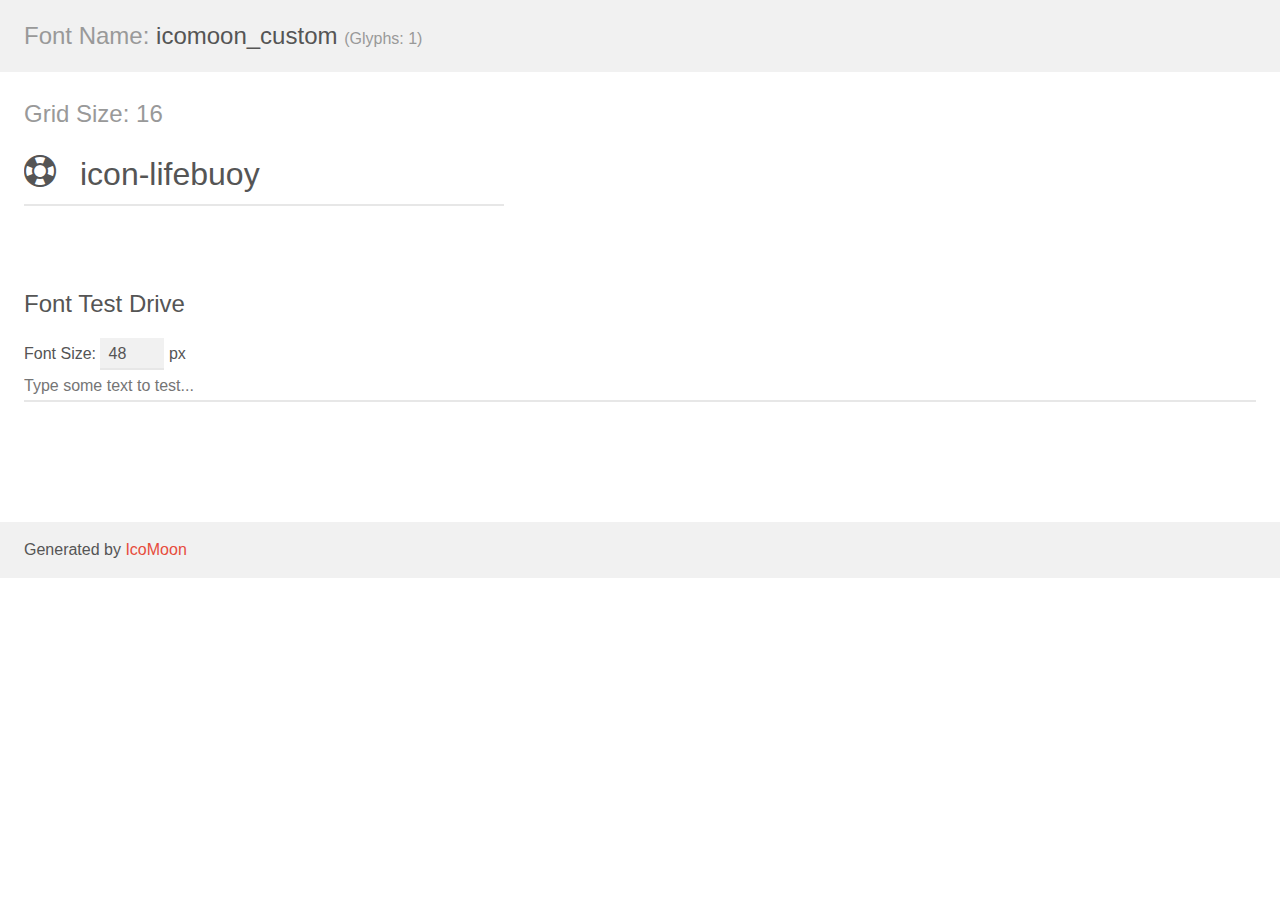
<file: icomoon_custom/demo.html>
<!doctype html>
<html>
<head>
	<meta charset="utf-8">
	<title>IcoMoon Demo</title>
	<meta name="description" content="An Icon Font Generated By IcoMoon.io">
	<meta name="viewport" content="width=device-width, initial-scale=1">
	<link rel="stylesheet" href="demo-files/demo.css">
	<link rel="stylesheet" href="style.css"></head>
<body>
	<div class="bgc1 clearfix">
		<h1 class="mhmm mvm"><span class="fgc1">Font Name:</span> icomoon_custom <small class="fgc1">(Glyphs:&nbsp;1)</small></h1>
	</div>
	<div class="clearfix mhl ptl">
		<h1 class="mvm mtn fgc1">Grid Size: 16</h1>
		<div class="glyph fs1">
			<div class="clearfix bshadow0 pbs">
				<span class="icon-lifebuoy">
				
				</span>
				<span class="mls"> icon-lifebuoy</span>
			</div>
			<fieldset class="fs0 size1of1 clearfix hidden-true">
				<input type="text" readonly value="e600" class="unit size1of2" />
				<input type="text" maxlength="1" readonly value="&#xe600;" class="unitRight size1of2 talign-right" />
			</fieldset>
			<div class="fs0 bshadow0 clearfix hidden-true">
				<span class="unit pvs fgc1">liga: </span>
				<input type="text" readonly value="lifebuoy, support" class="liga unitRight" />
			</div>
		</div>
	</div>

	<!--[if gt IE 8]><!-->
	<div class="mhl clearfix mbl">
		<h1>Font Test Drive</h1>
		<label>
			Font Size: <input id="fontSize" type="number" class="textbox0 mbm"
			min="8" value="48" />
			px
		</label>
		<input id="testText" type="text" class="phl size1of1 mvl"
		placeholder="Type some text to test..." value=""/>
		</label>
		<div id="testDrive" class="icon-">&nbsp;
		</div>
	</div>
	<!--<![endif]-->
	<div class="bgc1 clearfix">
		<p class="mhl">Generated by <a href="https://icomoon.io/app">IcoMoon</a></p>
	</div>

	<script src="demo-files/demo.js"></script>
</body>
</html>
</file>
<file: public/css/app.css>
.main-ul,ol,ul{list-style:none}.flex-play-movie,.footer-a,.main-ul a,.top-link{text-decoration:none}a,abbr,acronym,address,applet,article,aside,audio,b,big,blockquote,body,canvas,caption,center,cite,code,dd,del,details,dfn,div,dl,dt,em,embed,fieldset,figcaption,figure,footer,form,h1,h2,h3,h4,h5,h6,header,hgroup,html,i,iframe,img,ins,kbd,label,legend,li,main,mark,menu,nav,object,ol,output,p,pre,q,ruby,s,samp,section,small,span,strike,strong,sub,summary,sup,table,tbody,td,tfoot,th,thead,time,tr,tt,u,ul,var,video{margin:0;padding:0;border:0;vertical-align:baseline}.flex-header-bottom,.flex-header-top{width:100%;border-bottom:1px solid #75b8e5}article,aside,details,figcaption,figure,footer,header,hgroup,main,menu,nav,section{display:block}html{font-size:15px}body{line-height:1}blockquote,q{quotes:none}blockquote:after,blockquote:before,q:after,q:before{content:'';content:none}.bg-video:before,.gallery::after{content:''}a:active,a:hover{outline:0}table{border-collapse:collapse;border-spacing:0}*{box-sizing:border-box}figure{margin-bottom:-3px}.main-header{width:100%;margin:0;padding:0}.flex-header-top{display:-webkit-flex;display:-ms-flexbox;display:flex;height:49px;margin:auto;font-family:Arial,sans-serif;font-size:.9rem;font-weight:100;background-color:#276187;-webkit-justify-content:flex-end;-ms-flex-pack:end;justify-content:flex-end;-webkit-align-items:center;-ms-flex-align:center;align-items:center}.sign-in{margin:0 1%}.login-fb{margin-right:1%}.top-link{color:#fff;transition:color .22s;font-family:'Roboto Condensed'}.top-link:hover{color:#f9d100}.icon-unlocked:before{padding-left:12px;font-size:.9rem;transition:font-size .2s}.icon-unlocked:before:hover{font-size:1.2rem}.icon-facebook3:before{padding-left:12px}.flex-header-bottom{display:-webkit-flex;display:-ms-flexbox;display:flex;-webkit-flex:0 0 100%;-ms-flex:0 0 100%;flex:0 0 100%;min-height:97px;-webkit-align-items:center;-ms-flex-align:center;align-items:center;background-image:url(../images/bg-header-bottom.jpg);background-color:#0c4f7c;background-position:center center}.logo{margin-left:14%}.logo img{width:120%;transition:width .32s}.logo img:hover{width:125%}.hamburger{display:none}.main-menu{display:-webkit-flex;display:-ms-flexbox;display:flex;margin:auto}.main-ul{width:100%}.main-ul li{display:inline;padding:34px 10px;margin-left:15px;border-bottom:0 solid #f9d100;transition:border-bottom .3s ease-out}.main-ul li:hover{border-bottom:5px solid #f9d100}.search,.submit{height:43px;border:1px solid #5fa2cf}.main-ul a{color:#fff;font-family:Calibri,sans-serif;font-size:1.4rem;font-weight:100}.search-bar{margin-right:2%;height:43px}.search{padding-left:5%;box-shadow:2px 2px 10px 1px #3f3640 inset;background-color:#084b78}.submit{width:20%;margin-left:-10px;border-left:none;color:#084b78;line-height:15px;background:url(../images/submit.png) 50% 50% no-repeat #084b78;box-shadow:0 2px 10px 1px #3f3640 inset;cursor:pointer}.hero-img{position:relative;display:-webkit-flex;display:-ms-flexbox;display:flex;-webkit-flex-wrap:wrap;-ms-flex-wrap:wrap;flex-wrap:wrap;height:799px;background-image:url(../images/hero.jpg);background-position:center center;background-size:cover;width:100%;margin:0;padding:0;-webkit-justify-content:center;-ms-flex-pack:center;justify-content:center;-webkit-align-items:stretch;-ms-flex-align:stretch;align-items:stretch}.bg-video:before{position:fixed;height:100%;width:100%;top:0;left:0;z-index:9998;background:rgba(0,0,0,.7)}.bg-video{position:absolute;top:50%;left:50%;-webkit-transform:translate(-50%,-200%);transform:translate(-50%,-200%);max-width:100%;height:auto;width:auto;z-index:9999;transition:-webkit-transform .95s;transition:transform .95s}.flex-movie-wrapper,.flex-play-movie{position:relative;display:-webkit-flex;display:-ms-flexbox}body:target .bg-video{-webkit-transform:translate(-50%,500%);transform:translate(-50%,500%)}.flex-movie-wrapper{display:flex;width:35%;background:rgba(174,214,249,.5);box-shadow:3px 3px 18px 6px rgba(0,0,0,.35);height:65%;-ms-align-self:center;-webkit-align-self:center;-ms-flex-item-align:center;align-self:center}.flex-play-movie{display:flex;margin:0;width:100%;color:#fff;font-family:"Roboto Condensed",sans-serif;text-align:center;-webkit-align-content:center;-ms-flex-line-pack:center;align-content:center;-webkit-flex-wrap:wrap;-ms-flex-wrap:wrap;flex-wrap:wrap;-webkit-transform:translateY(10%);transform:translateY(10%)}.flex-play-figc h3,.flex-play-figc p{color:#f1f2f5;text-shadow:2px 2px 2px #000}.play-btn{position:absolute;opacity:.3;transition:opacity .25s ease-out;width:100%;height:100%}.flex-play-movie:hover .play-btn{opacity:1}.flex-play-figc{display:-webkit-flex;display:-ms-flexbox;display:flex;-webkit-flex:1 0 100%;-ms-flex:1 0 100%;flex:1 0 100%;-webkit-justify-content:center;-ms-flex-pack:center;justify-content:center}.flex-play-figc figcaption,.prev{-webkit-align-self:center;-ms-flex-item-align:center}.flex-play-figc figcaption{padding-top:5em;align-self:center;text-align:center;margin:auto;width:80%}.flex-play-figc h3{font-size:4.2rem;text-transform:uppercase;font-weight:300}.flex-play-figc p{padding-top:1em;font-size:1.6rem}.flex-play-figc a{display:block;position:absolute;top:0;left:0;min-height:100%;width:100%;text-indent:-9999px}.flex-news-content,.two-columns{display:-webkit-flex;display:-ms-flexbox}.news,.what-is-this{max-height:600px;min-height:500px;margin:0;font-family:Arial,sans-serif}.two-columns{display:flex;margin:0;padding:0;color:#fff}.what-is-this{padding:5% 7% 5% 15%;-webkit-flex-basis:50%;-ms-flex-preferred-size:50%;flex-basis:50%;background-image:url(../images/what-is-this.jpg);background-position:center center;background-size:cover}.flex-news-content{display:flex;-webkit-justify-content:flex-end;-ms-flex-pack:end;justify-content:flex-end}.flex-news-header,.flex-news-left-right{display:-webkit-flex;display:-ms-flexbox}.news-content{-webkit-flex:1 1 50%;-ms-flex:1 1 50%;flex:1 1 50%;padding-top:7%;font-size:.8rem;text-indent:15px}.news-quote{-webkit-flex:1 1 40%;-ms-flex:1 1 40%;flex:1 1 40%;padding-top:7%;padding-left:8%;font-size:1.5rem}.q-mark{font-size:2rem}.news-quote cite{font-size:.7rem}.news-cite{text-align:right}.news-content.bottom{padding-top:0}.read-more{padding-top:4%;font-size:.8rem;float:right}.read-more a{color:#bca51d}.news{width:50%;padding:5% 15% 5% 7%;background:#00101c}.date,.title{font-family:Calibri,sans-serif}.flex-news-header{display:flex}.news-header{-webkit-flex-basis:40%;-ms-flex-preferred-size:40%;flex-basis:40%}.flex-news-left-right{display:flex;padding-top:7%}.flex-gallery,.slider{display:-webkit-flex;display:-ms-flexbox}.title{font-size:1.3rem;font-weight:100}.date{font-size:.8rem;color:#8c9aa5;padding-bottom:8%}.gallery-figc h3,.gallery-figc p{font-family:"Roboto Condensed",sans-serif;color:#fff}.news-left{-webkit-flex-basis:50%;-ms-flex-preferred-size:50%;flex-basis:50%}.news-right{-webkit-flex-basis:50%;-ms-flex-preferred-size:50%;flex-basis:50%;padding-left:9%}.flex-gallery{display:flex}.gallery{position:relative;overflow:hidden;cursor:pointer}.gallery::after{position:absolute;top:0;left:0;display:block;background:#bca51d;width:100%;height:100%;opacity:0;z-index:1;transition:opacity .18s}.gallery:hover::after{opacity:.85}.gallery-figure{position:relative;cursor:pointer}.gallery-figc,.gallery-figure a,.plusik{position:absolute;z-index:2}.gallery-figure a{top:0;padding:0;display:block;min-height:100%;width:100%;text-indent:-9999px}.gallery-figc{top:40%;opacity:0;transition:opacity .25s}.gallery-figure:hover .gallery-figc{opacity:1}.plusik{display:block;width:55px;height:55px;top:0;left:50%;-webkit-align-self:flex-start;-ms-flex-item-align:start;align-self:flex-start;opacity:.3;-webkit-transform:scaleZ(1) translate3d(-50%,320%,0);transform:scaleZ(1) translate3d(-50%,320%,0);transition:-webkit-transform .35s,opacity .35s;transition:transform .35s,opacity .35s}.gallery-figure:hover .plusik{opacity:1;-webkit-transform:scaleZ(2) translate3d(-50%,150%,0);transform:scaleZ(2) translate3d(-50%,150%,0)}.gallery-figc h3{padding:1em;font-size:1.6rem}.gallery-figc p{padding:0 4.8em;text-align:justify;font-size:1rem;font-weight:500;text-indent:20px}.slider{display:flex;height:600px;-webkit-justify-content:center;-ms-flex-pack:center;justify-content:center;background:url(../images/bg-slider.jpg) center center no-repeat #407a9f;background-size:cover}.flex-map,.flex-slider{display:-webkit-flex;display:-ms-flexbox}.flex-slider{display:flex;-webkit-justify-content:center;-ms-flex-pack:center;justify-content:center;margin:auto;width:60%;height:63%}.prev,.slide{margin-right:6%}.next,.prev{height:156px;width:92px;cursor:pointer}.prev{align-self:center}.prev img:hover{background-image:url(../images/prev-hover.png)}.next{margin-left:6%;-webkit-align-self:center;-ms-flex-item-align:center;align-self:center}.next img:hover{background-image:url(../images/next-hover.png)}.flex-footer,.slide{font-family:Arial,sans-serif;background:#00101c;color:#fff}.slide{width:279px;height:375px;padding:8px;opacity:.3}.slide-3{margin-right:0}.slide-active{opacity:1}.slide h3{font-size:1.2rem;font-weight:100;padding-top:9%}.slide p{padding-top:5%;font-size:.9rem;text-indent:15px}.flex-map{display:flex;overflow:hidden}.flex-contact-left-right,.flex-footer{display:-webkit-flex;display:-ms-flexbox}.contact{position:relative}.map{width:100%}.flex-footer{display:flex;width:100%;height:99px;padding-left:3%;-webkit-align-items:center;-ms-flex-align:center;align-items:center;font-size:.8rem}.contact-wrapper{width:44.8%;height:520px;background-color:#00101c;position:absolute;top:40px;right:3%}.fb,.twitter{position:relative}.flex-contact-h2{padding:5% 0 0 5%;font-size:1.3rem;font-family:Calibri,sans-serif;color:#fff}.flex-contact-left-right{display:flex;padding-right:2%}.contact-data{-webkit-flex:1 1 50%;-ms-flex:1 1 50%;flex:1 1 50%;padding:5% 0 0 5%;margin-right:15px;color:#fff;font-family:Arial,sans-serif}.contact-right{display:-webkit-flex;display:-ms-flexbox;display:flex;padding:5% 0 0 5%;-webkit-flex:1 1 50%;-ms-flex:1 1 50%;flex:1 1 50%}.email,.message,.name{width:80%;height:44px;margin-bottom:2%;padding:5px 0 5px 20px;border:1px solid #fff;color:#a5adb4;box-shadow:2px 2px 10px 2px #cccbcd inset}.message{height:188px}.form-button{width:80%;height:44px;color:#192732;background-color:#c3ae33;border:0;cursor:pointer;transition:color .22s,background .22s}.form-button:hover{color:#c3ae33;background:#00223B}.footer-a{font-size:.95rem;color:#bca51d;transition:color .22s;font-family:'Roboto Condensed'}.footer-a:hover{text-decoration:underline;color:#D8BE24}.fb{margin-left:auto;margin-right:1.5%}.twitter{margin-right:3%}.fb a,.twitter a{position:absolute;top:0;left:0;display:block;width:100%;height:100%}@media (min-width:375px) and (max-width:767px){.flex-header-top{-webkit-justify-content:flex-end;-ms-flex-pack:end;justify-content:flex-end;padding:5px}.hamburger{display:block;cursor:pointer}.line{width:35px;margin-bottom:6px;border-bottom:4px solid #f9d100}.flex-header-bottom{-webkit-justify-content:flex-start;-ms-flex-pack:start;justify-content:flex-start;-webkit-flex-wrap:wrap;-ms-flex-wrap:wrap;flex-wrap:wrap;background-size:cover}.a-log{margin-top:15px;margin-right:auto}.main-menu{display:block;width:100%;margin:25px 20px 10px}.main-ul{display:-webkit-flex;display:-ms-flexbox;display:flex;-webkit-flex-wrap:wrap;-ms-flex-wrap:wrap;flex-wrap:wrap;width:100%}.main-ul li{width:100%;display:block;padding:25px 0;border-bottom:none!important;margin:0}.menu,.none,.search-bar{display:none}.main-ul a:hover{color:#C8B116}.hero-img{height:569px}.flex-play-figc h3{font-size:3.2rem}.flex-play-figc p{font-size:1.3rem}.flex-play-figc a{top:-37px}.flex-movie-wrapper{width:90%}.two-columns{-webkit-flex-wrap:wrap;-ms-flex-wrap:wrap;flex-wrap:wrap}.what-is-this{-webkit-flex-basis:100%;-ms-flex-preferred-size:100%;flex-basis:100%;padding-left:7%;min-height:0}.news{-webkit-flex-basis:100%;-ms-flex-preferred-size:100%;flex-basis:100%;min-height:0}.flex-gallery{-webkit-flex-wrap:wrap;-ms-flex-wrap:wrap;flex-wrap:wrap}.gallery{-webkit-flex-basis:100%;-ms-flex-preferred-size:100%;flex-basis:100%}.contact-wrapper{width:100%;height:390px;position:static}.flex-contact-left-right{-webkit-flex-wrap:wrap;-ms-flex-wrap:wrap;flex-wrap:wrap}.email,.name{width:40%}.form-button,.message{width:80.75%}.message{height:88px}}
/*# sourceMappingURL=maps/app.css.map */
</file>
<file: icomoon/style.css>
@font-face {
	font-family: 'icomoon';
	src:url('fonts/icomoon.eot?q15cfr');
	src:url('fonts/icomoon.eot?#iefixq15cfr') format('embedded-opentype'),
		url('fonts/icomoon.ttf?q15cfr') format('truetype'),
		url('fonts/icomoon.woff?q15cfr') format('woff'),
		url('fonts/icomoon.svg?q15cfr#icomoon') format('svg');
	font-weight: normal;
	font-style: normal;
}

[class^="icon-"], [class*=" icon-"] {
	font-family: 'icomoon';
	speak: none;
	font-style: normal;
	font-weight: normal;
	font-variant: normal;
	text-transform: none;
	line-height: 1;

	/* Better Font Rendering =========== */
	-webkit-font-smoothing: antialiased;
	-moz-osx-font-smoothing: grayscale;
}

.icon-connection:before {
	content: "\e600";
}
.icon-credit-card:before {
	content: "\e601";
}
.icon-location:before {
	content: "\e602";
}
.icon-clock:before {
	content: "\e603";
}
.icon-clock2:before {
	content: "\e604";
}
.icon-search:before {
	content: "\e605";
}
.icon-zoom-in:before {
	content: "\e606";
}
.icon-zoom-out:before {
	content: "\e607";
}
.icon-unlocked:before {
	content: "\e608";
	color: #fff;
	padding-right: 7px;
}
.icon-spoon-knife:before {
	content: "\e609";
}
.icon-bookmark:before {
	content: "\e60a";
}
.icon-star-full:before {
	content: "\e60b";
}
.icon-cancel-circle:before {
	content: "\e60c";
}
.icon-cross:before {
	content: "\e60d";
}
.icon-checkmark:before {
	content: "\e60e";
}
.icon-play2:before {
	content: "\e60f";
}
.icon-circle-up:before {
	content: "\e610";
}
.icon-circle-right:before {
	content: "\e611";
}
.icon-circle-down:before {
	content: "\e612";
}
.icon-circle-left:before {
	content: "\e613";
}
.icon-facebook3:before {
	content: "\e614";
	color: #fff;
	padding-right: 7px;
}
.icon-twitter3:before {
	content: "\e615";
}
</file>
<file: public/css/style_subpage.css>
html, body, div, span, applet, object, iframe,
h1, h2, h3, h4, h5, h6, p, blockquote, pre,
a, abbr, acronym, address, big, cite, code,
del, dfn, em, img, ins, kbd, q, s, samp,
small, strike, strong, sub, sup, tt, var,
b, u, i, center,
dl, dt, dd, ol, ul, li,
fieldset, form, label, legend,
table, caption, tbody, tfoot, thead, tr, th, td,
article, aside, canvas, details, embed,
figure, figcaption, footer, header, hgroup,
main, menu, nav, output, ruby, section, summary,
time, mark, audio, video {
	margin: 0;
	padding: 0;
	border: 0;
	vertical-align: baseline;
}
/* HTML5 display-role reset for older browsers */
article, aside, details, figcaption, figure,
footer, header, hgroup, main, menu, nav, section {
	display: block;
}
html{
	font-size: 15px;
}
body {
	line-height: 1;
}
ol, ul {
	list-style: none;
}
blockquote, q {
	quotes: none;
}
blockquote:before, blockquote:after,
q:before, q:after {
	content: '';
	content: none;
}

/* Don't kill focus outline for keyboard users: http://24ways.org/2009/dont-lose-your-focus */
a:hover, a:active {
    outline: none;
}

table {
	border-collapse: collapse;
	border-spacing: 0;
}

*{
	box-sizing: border-box;
}

.clearfix:after{
	content: '';
	display: block;
	clear: both;
}

.main-header{
	margin: 0;
	padding: 0;
	background-color: #276187;
}

/* HEADER TOP */

.header-top{
	height: 50px;
	margin: 0;
	padding: 0 2%;
	border-bottom: 1px solid #75b8e5;
}

.header-top-wrapper a{
	color: #fff;
	text-decoration: none;
}

.header-top-wrapper{
	height: 50px;
	margin: 0;
	padding: 0;
	text-align: right;
	float: right;
	display: table;
}

.top-link{
	line-height: 24px;
	display: table-cell;
	vertical-align: middle;
	padding: 0 8px; /* dlaczego w % słowa po spacji łamią się do nowej lini?
	Czy w responsive używamy % czy px? - ZALEŻY!*/
}

/* HEADER BOTTOM */


/* Jakie właściwości box-model(height) w odniesieniu do responive
nadac tej sekcji: %, min-height, max-height?, @media */
.header-bottom{
	position: relative;
	height: 98px; /* usunąć po ostylowaniu calego headera i spr czy jest tak jak w index */
	margin: 0;
	padding: 0 2%;
	border-bottom: 1px solid #75b8e5;
	background-image: url(../images/bg-header-bottom.jpg);
	background-size: cover;
	background-position: center center;
	background-color: #0c4f7c;
	background-repeat: no-repeat;
}

.logo{
	position: absolute;
	top: 50%;
	transform: translateY(-50%);
}

/* Jak lepiej wyśrodkować w pionie diva z listą? Nadając display: table;
czy line-height przy którym łamanie do nowej linii ma duży padding */
.main-menu{
	margin: 0 auto;
	position: absolute;
	line-height: 98px;
	left: 50%;
	transform: translateX(-50%);
}

.main-ul{
	list-style: none;
	text-align: center;
}

.main-li{
	display: inline;
	padding: 32px 10px;
	border-bottom: 0 solid #f9d100;
	transition: border-bottom .3s ease-out;
}

.main-li:hover{
	border-bottom: 5px solid #f9d100;
}

.main-li a{
	color: #fff;
	text-decoration: none;
	font-family: "Roboto Condensed", sans-serif;
	font-weight: 100;
	font-size: 1.6rem;
}

.search-bar{
	position: absolute;
	top: 50%;
	right: 1%;
	transform: translateX(-50%);
	transform: translateY(-50%); /* Dlaczego dodając translateX(-50%) browser
	wyłącza wł translateY? */
}

.search{
	position: relative;
	height: 46px;
	width: 259px;
	padding: 16px 15px 9px 20px;
	box-shadow: #063a5e 2px 2px 1px 2px inset;
	border: 1px solid #5fa2cf;
	background-color: #084b78;
	font-family: "Roboto Condensed", sans-serif;
	color: #fff;
}

.search-button{
	position: absolute;
	top: 50%;
	transform: translateY(-50%);
	right: 20px;
	height: 30px;
	width: 31px;
	border: 0;
	cursor: pointer;
	background: url(../images/submit.png) center center no-repeat;
}

/* TOP BANNER */

.banner figure{
	margin: 0;
	padding: 0;
}

.top-banner{
	width: 100%;
}

/* TOP DATA BAR */

.translate{
	position: relative;
	height: 103px;
	margin: 0;
	padding: 0;
}

.top-data-bar{
	position: absolute;
	top: 50%;
	padding-left: 0;
	margin-left: -15px; /* Jak wyrównać lewy margines do zdjęcia niżej? */
	transform: translateY(-50%); /* Dlaczego dodając translateX(-50%) browser
	wyłączał translateY? */
	text-align: right;
}

.places{
	font-family: Arial, sans-serif;
	font-size: 1.5rem;
	font-weight: 600;
}

.choice-map{
	margin-left: 10%;
}

.sort-by{
	padding: 15px 0 15px 5%;
	font-size: .9rem;
	color: #a3b1bc;
}

.by-rating{
	padding: 15px 25px 15px .2%;
	display: inline-block;
	font-weight: 500;
	background: url(../images/filter-down.png) center right no-repeat;
}

.by-price{
	padding: 15px 25px 15px 2%;
	display: inline-block;
	font-weight: 500;
	background: url(../images/filter-up.png) center right no-repeat;

}

.choice-date{
	padding-left: 5%;
	font-size: .9rem;
	color: #a3b1bc;
}

.from-date{
	padding: 15px 25px 15px .2%;
	display: inline-block;
	font-weight: 500;
	background: url(../images/calendar.png) center right no-repeat;
}

.to-date{
	padding: 15px 25px 15px 2%;
	display: inline-block;
	font-weight: 500;
	background: url(../images/calendar.png) center right no-repeat;
}

/* OFFERS */

#offers{
	margin: 15px 0;
	padding: 15px 0;
}

.row-element{
	position: relative;
	height: 385px;
	background-color: #edeff2;
}

.row-element:nth-child(2n+2){
	background-color: #fff;
}

/* ARTICLE CENTER */

	/*OFFER PHOTO */

 .article-center{
	position: absolute;
	top: 50%;
	transform: translateY(-50%);
	padding: 15px 0;
}

.photo{
	position: relative;
	overflow: hidden;
}

.offer-photo{
	padding: 0;
}

.offer-photo::after{
	position: absolute;
	top: 0;
	left: 0;
	display: block;
	content: '';
	background-color: #bca51d;
	background-position: center center;
	background-size: cover;
	width: 100%;
	height: 100%;
	opacity: 0;
	transition: opacity .25s;
	z-index: 1;
}

.offer-photo:hover::after{
	opacity: .85;
}

.offer-img{
	position: relative;
	padding: 0;
	margin: 0;
	left: 50%;
	transform: translateX(-50%);
}


/* Jak najlepiej wycentrować wzgl offer-img?
Jeśli translate3d chcę użyć do animacji a nie pozycji startowej */
.plusik{
	position: absolute;
	width: 55px;
	height: 55px;
	left: 50%;
	top: 50%;
	opacity: 0;
	transform: translate3d(-50%,0,0);
	transition: transform .55s, opacity .45s ease-in;
}

.offer-photo:hover .plusik{
	opacity: 1;
	transform: translate3d(-50%, -50%, 0);
	z-index: 2;
}

.offer-photo a{
	position: absolute;
	display: block;
	left: 15px;
	min-height: 100%;
	width: 100%;
	z-index: 1000;
	white-space: nowrap;
	text-indent: -9999px;
}

.desc h3{
	font-size: 1.8rem;
	font-weight: 600;
	font-family: "Roboto Condensed", sans-serif;
}

.desc h4{
	font-size: 1rem;
	color: #a3b1bc;
}

.rate-ul{
	list-style: none;
}

.rate-ul li{
	width: 20px;
	height: 20px;
	margin: 12px 0 30px 0;
	display: inline-block;
	background: url(../images/star.png) center center no-repeat;
}

.desc-p{
	text-indent: 15px;
	color: #00101c;
	font-family: Arial, sans-serif;
	font-size: .9rem;
}

.desc-moreinfo{
	display: inline-block;
	margin-top: 25px;
	float: right;
	font-family: Arial, sans-serif;
	text-decoration: underline;
	color: #bca51d;
	font-size: .9333rem;
}

.desc-moreinfo:hover{
	color: #bca51d;
}

/* FACILITIES */


.facilities-ul li{
	font-size: 1.6rem;
	font-weight: 700;
	line-height: 50px; /* nie działa ostatnia icona icon-lifebuoy. Why? */
}

.custom{
	font-family: icomoon_custom;
}

/* RIGHT-DESC */

.opinion{
	font-family: "Roboto Condensed";
	font-weight: 600;
	font-size: 1.6rem;
	color: #bca51d;
}

.smallcap{
	font-size: .9333rem;
}

.opinion-val{
	font-size: .9333rem;
	color: #a3b1bc;
}

.old-price{
	display: inline-block;
	padding-top: 29px;
	font-weight: 300;
	font-size: 1.6rem;
	text-decoration: line-through;
	color: #a3b1bc;
}

.price{
	padding-top: 17px;
	display: inline-block;
	font-size: 2.4rem;
}

.pln{
	display: inline-block;
	color: #a3b1bc;
}

.nights{
	display: inline-block;
	padding-top: 14px;
	font-size: .9333rem;
}

.book-btn{
	width: 149px;
	height: 42px;
	margin-top: 31px;
	background-color: #bca51d;
	border: 0;
	color: #fff;
	font-family: Arial, sans-serif;
	font-weight: bold;
	font-size: .9333rem;
}

/* PAGINA */

.pagina-bar{
	position: relative;
	height: 101px;
	padding: 0;
	background-color: #427ca2;
}

.pagina-wrapper{
	position: absolute;
	top: 50%;
	transform: translateY(-50%);
}

.pagina-ul-prev{
	list-style: none;
	padding: 0; /* PADDING WPŁYWA NA ŁAMANIE LINI ZDANIA - TU OKRESLONY NIE PRZENOSI DO NOWEJ LINII */
	margin: 0;
}

.pagina-ul-prev a{
	display: inline-block;
	min-width: 180px;
	height: 35px;
	padding-left: 38px;
	line-height: 35px;
	color: #86a5bd;
	text-decoration: underline;
	font-size: .9333rem;
	background: url(../images/pagin-prev.png) left center no-repeat;
}

.pagina-ul-prev a:hover{
	color: #fff;
	background: url(../images/pagin-prev-hover.png) left center no-repeat;
}
.pagina-ul{
	display: table;
	margin: 0;
	padding: 0;
	list-style: none;
}

/* Dlaczego słowo po spacji łamane
jest do nowego wiersza -następna strona- */ /* Bo nie była nadany padding coćby na 0 */
.pagina-ul li{
	display: table-cell;
	font-family: Arial, sans-serif;
	font-size: 1.4rem;
	color: #fff;
	font-weight: 500;
	padding: 7px 7px 7px 12px;
	cursor: pointer;
	vertical-align: middle;
}

.pagina-ul li:hover{
	background-color: #bca51d;
}


.pagina-ul-next{
	list-style: none;
	padding: 0;
	margin: 0;
}

.pagina-ul-next a{
	display: inline-block;
	min-width: 180px;
	height: 35px;
	padding-right: 38px;
	line-height: 35px;
	color: #86a5bd;
	text-decoration: underline;
	font-size: .9333rem;
	background: url(../images/pagin-next.png) right center no-repeat;
}

.pagina-ul-next a:hover{
	color: #fff;
	background: url(../images/pagin-next-hover.png) right center no-repeat;;
}


/* FOOTER */

.footer{
	width: 100%;
	height: 99px;
	margin: 0;
	padding: 0;
	background: #00101c;
}

footer a{
	line-height: 99px;
}
</file>
<file: icomoon_custom/style.css>
@font-face {
	font-family: 'icomoon_custom';
	src:url('fonts/icomoon_custom.eot?y4ap8g');
	src:url('fonts/icomoon_custom.eot?#iefixy4ap8g') format('embedded-opentype'),
		url('fonts/icomoon_custom.ttf?y4ap8g') format('truetype'),
		url('fonts/icomoon_custom.woff?y4ap8g') format('woff'),
		url('fonts/icomoon_custom.svg?y4ap8g#icomoon_custom') format('svg');
	font-weight: normal;
	font-style: normal;
}

[class^="icon-"], [class*=" icon-"] {
	font-family: 'icomoon_custom';
	speak: none;
	font-style: normal;
	font-weight: normal;
	font-variant: normal;
	text-transform: none;
	line-height: 1;

	/* Better Font Rendering =========== */
	-webkit-font-smoothing: antialiased;
	-moz-osx-font-smoothing: grayscale;
}

.icon-lifebuoy:before {
	content: "\e600";
}
</file>
<file: icomoon/demo-files/demo.css>
body {
	padding: 0;
	margin: 0;
	font-family: sans-serif;
	font-size: 1em;
	line-height: 1.5;
	color: #555;
	background: #fff;
}
h1 {
	font-size: 1.5em;
	font-weight: normal;
}
small {
	font-size: .66666667em;
}
a {
	color: #e74c3c;
	text-decoration: none;
}
a:hover, a:focus {
	box-shadow: 0 1px #e74c3c;
}
.bshadow0, input {
	box-shadow: inset 0 -2px #e7e7e7;
}
input:hover {
	box-shadow: inset 0 -2px #ccc;
}
input, fieldset {
	font-size: 1em;
	margin: 0;
	padding: 0;
	border: 0;
}
input {
	color: inherit;
	line-height: 1.5;
	height: 1.5em;
	padding: .25em 0;
}
input:focus {
	outline: none;
	box-shadow: inset 0 -2px #449fdb;
}
.glyph {
	font-size: 16px;
	width: 15em;
	padding-bottom: 1em;
	margin-right: 4em;
	margin-bottom: 1em;
	float: left;
	overflow: hidden;
}
.liga {
	width: 80%;
	width: calc(100% - 2.5em);
}
.talign-right {
	text-align: right;
}
.talign-center {
	text-align: center;
}
.bgc1 {
	background: #f1f1f1;
}
.fgc1 {
	color: #999;
}
.fgc0 {
	color: #000;
}
p {
	margin-top: 1em;
	margin-bottom: 1em;
}
.mvm {
	margin-top: .75em;
	margin-bottom: .75em;
}
.mtn {
	margin-top: 0;
}
.mtl, .mal {
	margin-top: 1.5em;
}
.mbl, .mal {
	margin-bottom: 1.5em;
}
.mal, .mhl {
	margin-left: 1.5em;
	margin-right: 1.5em;
}
.mhmm {
	margin-left: 1em;
	margin-right: 1em;
}
.mls {
	margin-left: .25em;
}
.ptl {
	padding-top: 1.5em;
}
.pbs, .pvs {
	padding-bottom: .25em;
}
.pvs, .pts {
	padding-top: .25em;
}
.unit {
	float: left;
}
.unitRight {
	float: right;
}
.size1of2 {
	width: 50%;
}
.size1of1 {
	width: 100%;
}
.clearfix:before, .clearfix:after {
	content: " ";
	display: table;
}
.clearfix:after {
	clear: both;
}
.hidden-true {
	display: none;
}
.textbox0 {
	width: 3em;
	background: #f1f1f1;
	padding: .25em .5em;
	line-height: 1.5;
	height: 1.5em;
}
#testDrive {
	display: block;
	padding-top: 24px;
	line-height: 1.5;
}
.fs0 {
	font-size: 16px;
}
.fs1 {
	font-size: 32px;
}
</file>
<file: icomoon_custom/demo-files/demo.css>
body {
	padding: 0;
	margin: 0;
	font-family: sans-serif;
	font-size: 1em;
	line-height: 1.5;
	color: #555;
	background: #fff;
}
h1 {
	font-size: 1.5em;
	font-weight: normal;
}
small {
	font-size: .66666667em;
}
a {
	color: #e74c3c;
	text-decoration: none;
}
a:hover, a:focus {
	box-shadow: 0 1px #e74c3c;
}
.bshadow0, input {
	box-shadow: inset 0 -2px #e7e7e7;
}
input:hover {
	box-shadow: inset 0 -2px #ccc;
}
input, fieldset {
	font-size: 1em;
	margin: 0;
	padding: 0;
	border: 0;
}
input {
	color: inherit;
	line-height: 1.5;
	height: 1.5em;
	padding: .25em 0;
}
input:focus {
	outline: none;
	box-shadow: inset 0 -2px #449fdb;
}
.glyph {
	font-size: 16px;
	width: 15em;
	padding-bottom: 1em;
	margin-right: 4em;
	margin-bottom: 1em;
	float: left;
	overflow: hidden;
}
.liga {
	width: 80%;
	width: calc(100% - 2.5em);
}
.talign-right {
	text-align: right;
}
.talign-center {
	text-align: center;
}
.bgc1 {
	background: #f1f1f1;
}
.fgc1 {
	color: #999;
}
.fgc0 {
	color: #000;
}
p {
	margin-top: 1em;
	margin-bottom: 1em;
}
.mvm {
	margin-top: .75em;
	margin-bottom: .75em;
}
.mtn {
	margin-top: 0;
}
.mtl, .mal {
	margin-top: 1.5em;
}
.mbl, .mal {
	margin-bottom: 1.5em;
}
.mal, .mhl {
	margin-left: 1.5em;
	margin-right: 1.5em;
}
.mhmm {
	margin-left: 1em;
	margin-right: 1em;
}
.mls {
	margin-left: .25em;
}
.ptl {
	padding-top: 1.5em;
}
.pbs, .pvs {
	padding-bottom: .25em;
}
.pvs, .pts {
	padding-top: .25em;
}
.unit {
	float: left;
}
.unitRight {
	float: right;
}
.size1of2 {
	width: 50%;
}
.size1of1 {
	width: 100%;
}
.clearfix:before, .clearfix:after {
	content: " ";
	display: table;
}
.clearfix:after {
	clear: both;
}
.hidden-true {
	display: none;
}
.textbox0 {
	width: 3em;
	background: #f1f1f1;
	padding: .25em .5em;
	line-height: 1.5;
	height: 1.5em;
}
#testDrive {
	display: block;
	padding-top: 24px;
	line-height: 1.5;
}
.fs0 {
	font-size: 16px;
}
.fs1 {
	font-size: 32px;
}
</file>
